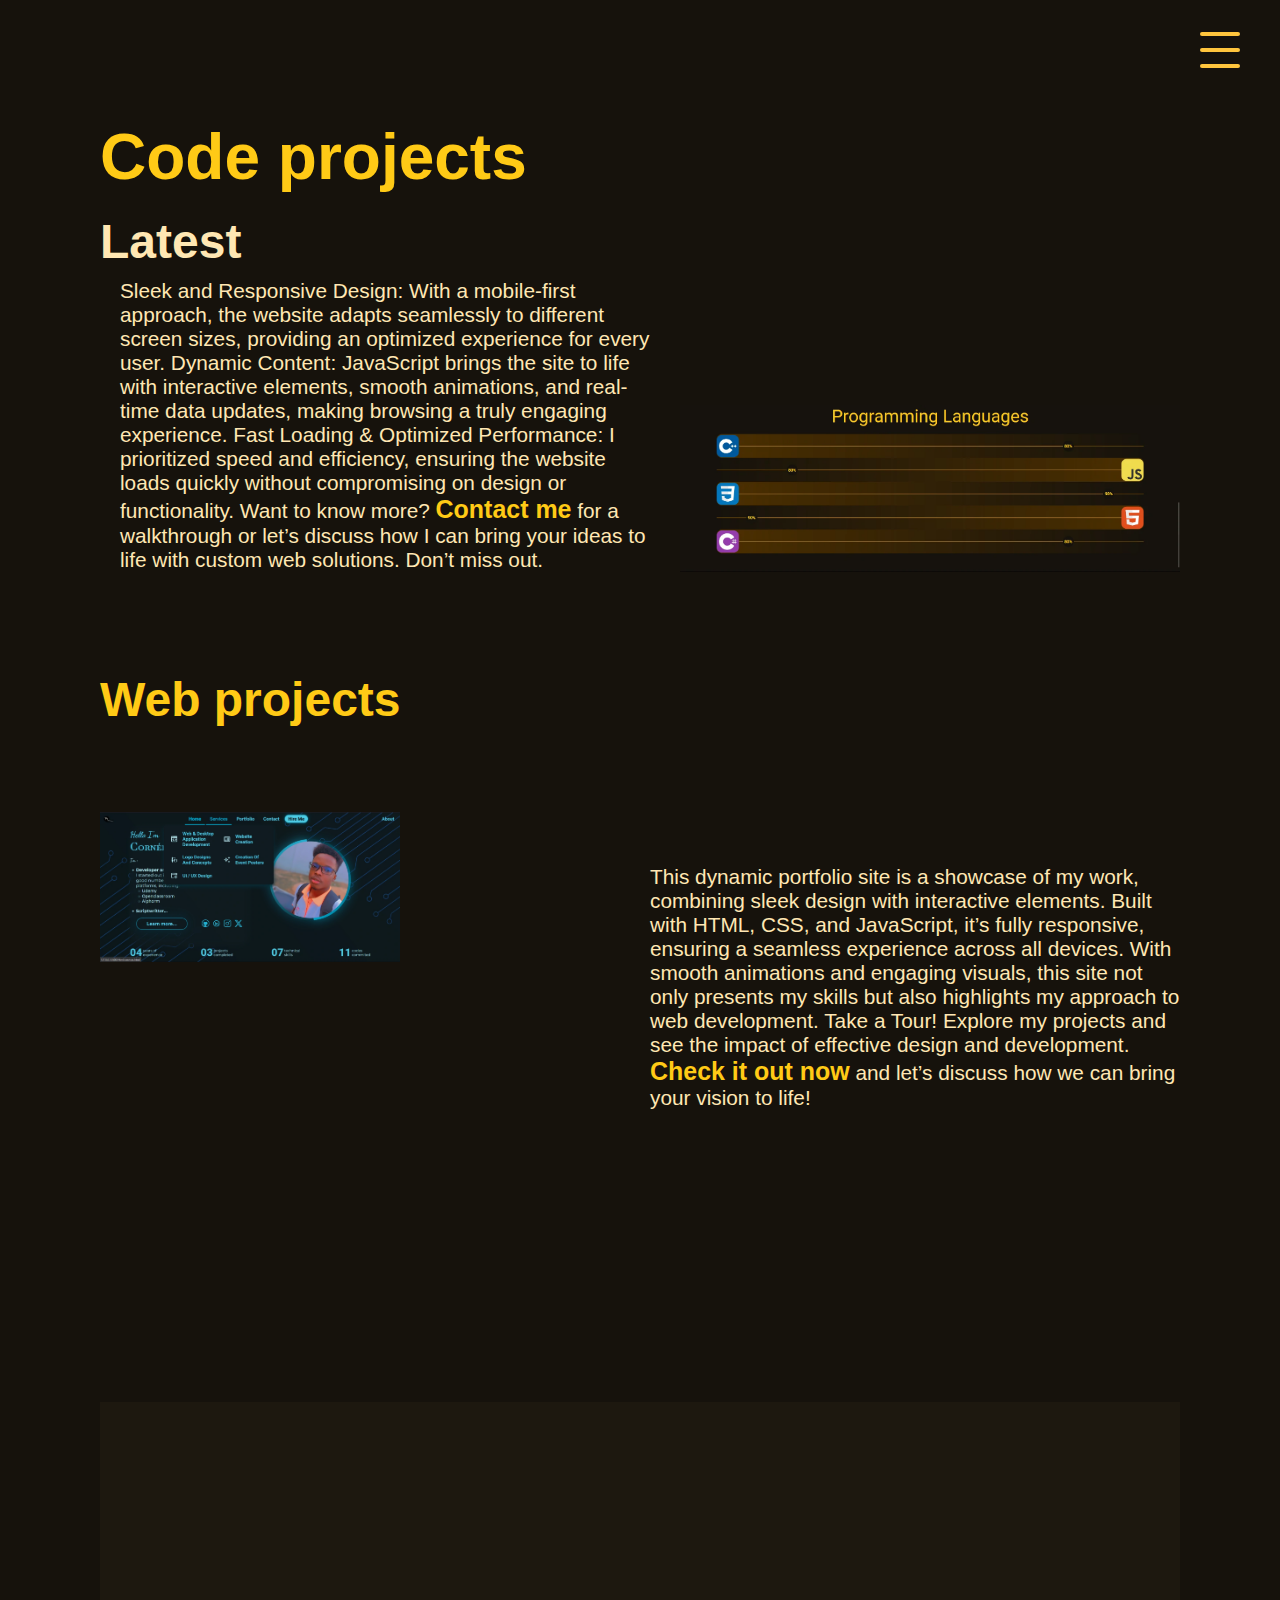
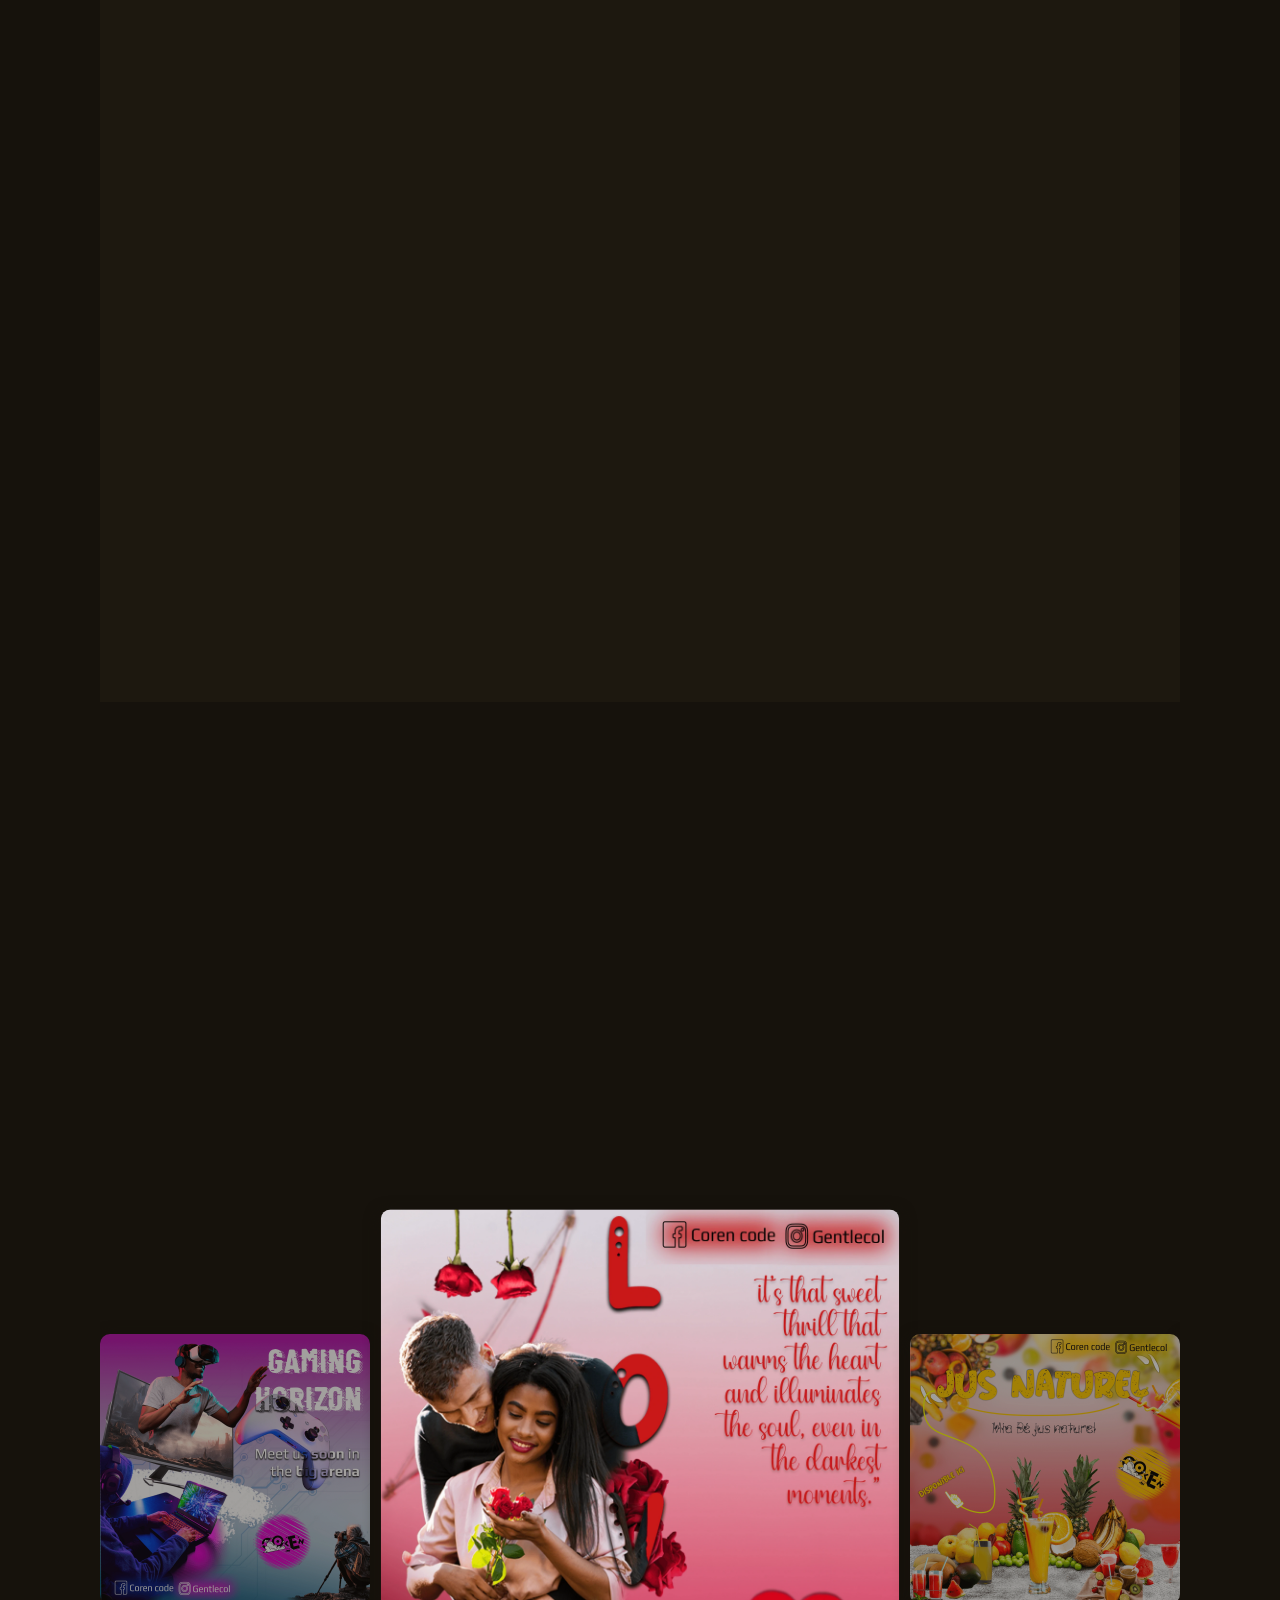
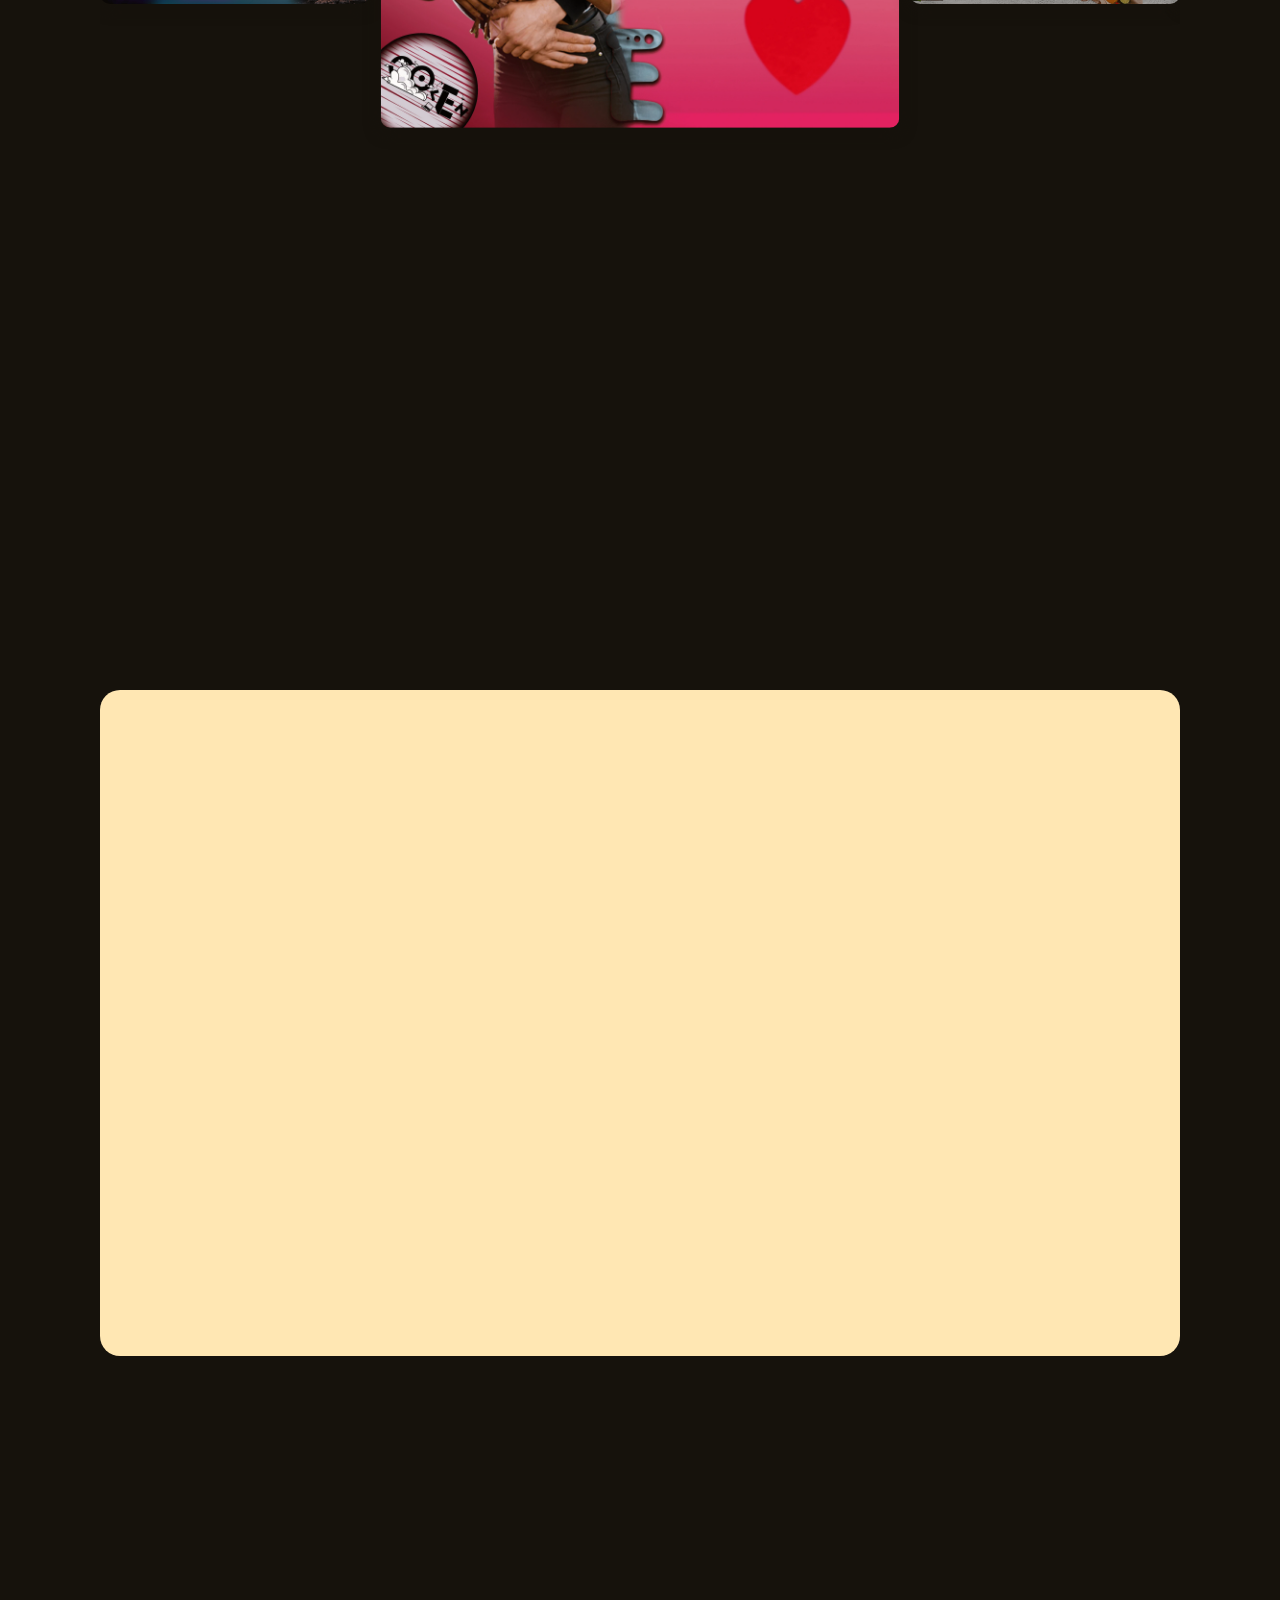
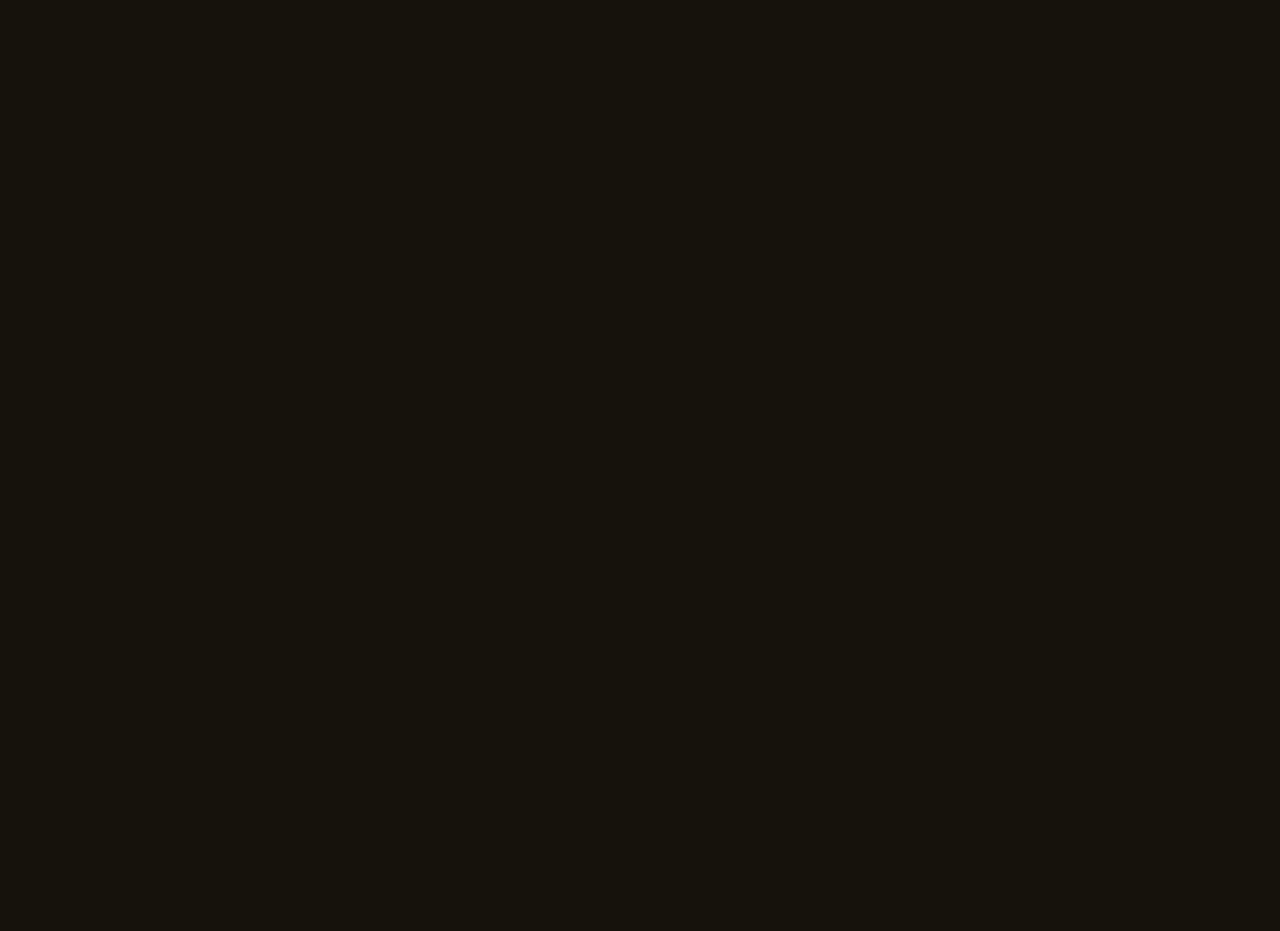
<file: portfolio.html>
<!DOCTYPE html>
<html lang="en">
<head>
    <meta charset="UTF-8">
    <meta name="viewport" content="width=device-width, initial-scale=1.0">
    <meta name="description" content="Découvrez des exemples concrets de mes créations en développement d'applications, design web, et graphisme. Projets réalisés avec expertise et créativité." />
    <title>Portfolio</title>
    <link rel="stylesheet" href="../Css/Portfolio/portfolio.css">
</head>
<body>
    <main>
        <nav>
            <ul>
                <div class="logo">
                    <img loading="lazy" src="./imgs/logo_renart_trans.webp" alt="logo du site">
                </div>
                <li id="li_select">
                    <select id="language-select">
                        <option value="en">English</option>
                        <option value="fr">Français</option>
                      </select>
                </li>
                <li><a class="nav_links" href="./index.html" id="nav_links_1">Home</a></li>
                <li class="dropdown-services">
                    <a class="nav_links" href="./services.html" id="nav_links_2">Services</a>
                    <div class="dropdown-services-content"> 
                        <div>
                            <a href="./services.html#ancreSec2" id="dsc-first" >
                                <svg xmlns="http://www.w3.org/2000/svg" width="96" height="96" viewBox="0 0 24 24"><defs><path id="eosIconsApplicationOutlined0" fill="#FFE7B3" d="m9 18l.7-.7l.7-.7l-1.3-1.3L7.8 14l1.3-1.3l1.3-1.3l-.7-.7L9 10l-2 2l-2 2l2 2zm4.6-1.4l.7.7l.7.7l2-2l2-2l-2-2l-2-2l-.7.7l-.7.7l1.3 1.3l1.3 1.3l-1.3 1.3z"/></defs><path fill="#FFE7B3" d="M1 3v2h22V3a2 2 0 0 0-2-2H3a2 2 0 0 0-2 2m3.007 1.008a1 1 0 1 1 .999-1a1 1 0 0 1-1 1m2.997-.001a1 1 0 1 1 1-1a1 1 0 0 1-1 1M1 6v14a2 2 0 0 0 2 2h18a2 2 0 0 0 2-2V6Zm20 14H3V8h18Z"/><use href="#eosIconsApplicationOutlined0"/><use href="#eosIconsApplicationOutlined0"/></svg>
                                <span id="serv_links_1">Web & Desktop Application Development</span>
                            </a>
                        </div>  
                        <div>
                            <a href="./services.html#ancreSec3" >
                                <svg xmlns="http://www.w3.org/2000/svg" width="96" height="96" viewBox="0 0 24 24"><g fill="#FFE7B3"><path fill-rule="evenodd" d="M14 7a1 1 0 0 0-1 1v8a1 1 0 0 0 1 1h4a1 1 0 0 0 1-1V8a1 1 0 0 0-1-1zm3 2h-2v6h2z" clip-rule="evenodd"/><path d="M6 7a1 1 0 0 0 0 2h4a1 1 0 1 0 0-2zm0 4a1 1 0 1 0 0 2h4a1 1 0 1 0 0-2zm-1 5a1 1 0 0 1 1-1h4a1 1 0 1 1 0 2H6a1 1 0 0 1-1-1"/><path fill-rule="evenodd" d="M4 3a3 3 0 0 0-3 3v12a3 3 0 0 0 3 3h16a3 3 0 0 0 3-3V6a3 3 0 0 0-3-3zm16 2H4a1 1 0 0 0-1 1v12a1 1 0 0 0 1 1h16a1 1 0 0 0 1-1V6a1 1 0 0 0-1-1" clip-rule="evenodd"/></g></svg>
                                <span id="serv_links_2">Website creation</span>
                            </a>
                        </div> 
                        <div>
                            <a href="./services.html#ancreSec4" >
                                <svg xmlns="http://www.w3.org/2000/svg" width="96" height="96" viewBox="0 0 20 20"><path fill="#FFE7B3" d="M4.58 2.125a.5.5 0 0 1 .12.598a.3.3 0 0 0-.013.09c0 .063.016.183.167.333c.073.073.129.125.19.182c.05.046.103.094.17.16c.13.124.267.27.39.453c.255.383.396.862.396 1.559C6 6.97 5.023 8 4 8S2 6.97 2 5.5c0-.326.087-.715.207-1.074s.288-.732.482-1.032c.231-.39.556-.717.808-.937a6 6 0 0 1 .432-.343l.044-.03a.5.5 0 0 1 .608.041M4 9a2.68 2.68 0 0 0 1.68-.595q.071.211.12.425c.2.87.2 1.916.2 2.645v.025c0 2.787-.379 4.368-.796 5.272c-.21.455-.433.745-.626.927a1.5 1.5 0 0 1-.258.198a1 1 0 0 1-.133.067S4.074 18 4 18s-.187-.036-.187-.036a1 1 0 0 1-.133-.067a1.5 1.5 0 0 1-.258-.198c-.193-.183-.416-.472-.626-.927C2.379 15.868 2 14.287 2 11.5v-.025c0-.73 0-1.775.2-2.645q.049-.214.12-.425A2.68 2.68 0 0 0 4 9m5 4c-.715 0-1.396-.15-2.01-.42q.02-.534.02-1.11A4 4 0 0 0 9 12v-2a2 2 0 0 1 2-2h2a4 4 0 0 0-6.082-3.416a3.3 3.3 0 0 0-.338-.96A5 5 0 0 1 14 8h2a2 2 0 0 1 2 2v5a2 2 0 0 1-2 2h-5a2 2 0 0 1-2-2zm4.9-4a5.01 5.01 0 0 1-3.9 3.9V15a1 1 0 0 0 1 1h5a1 1 0 0 0 1-1v-5a1 1 0 0 0-1-1zm-1.026 0H11a1 1 0 0 0-1 1v1.874A4.01 4.01 0 0 0 12.874 9"/></svg>
                                <span id="serv_links_3">Logo designs and concepts</span>
                            </a>
                        </div>
                        <div>
                            <a href="./services.html#ancreSec5" >
                                <svg xmlns="http://www.w3.org/2000/svg" width="96" height="96" viewBox="0 0 24 24"><path fill="#FFE7B3" d="m9 4l2.5 5.5L17 12l-5.5 2.5L9 20l-2.5-5.5L1 12l5.5-2.5zm0 4.83L8 11l-2.17 1L8 13l1 2.17L10 13l2.17-1L10 11zM19 9l-1.26-2.74L15 5l2.74-1.25L19 1l1.25 2.75L23 5l-2.75 1.26zm0 14l-1.26-2.74L15 19l2.74-1.25L19 15l1.25 2.75L23 19l-2.75 1.26z"/></svg>
                                <span id="serv_links_4">Creation of event posters</span>
                            </a>
                        </div>       
                        <div>
                            <a href="./services.html#ancreSec6" id="dsc-last" >
                                <svg xmlns="http://www.w3.org/2000/svg" width="96" height="96" viewBox="0 0 32 32"><path fill="#FFE7B3" d="M30 24v-2h-2.101a5 5 0 0 0-.732-1.753l1.49-1.49l-1.414-1.414l-1.49 1.49A5 5 0 0 0 24 18.101V16h-2v2.101a5 5 0 0 0-1.753.732l-1.49-1.49l-1.414 1.414l1.49 1.49A5 5 0 0 0 18.101 22H16v2h2.101a5 5 0 0 0 .732 1.753l-1.49 1.49l1.414 1.414l1.49-1.49a5 5 0 0 0 1.753.732V30h2v-2.101a5 5 0 0 0 1.753-.732l1.49 1.49l1.414-1.414l-1.49-1.49A5 5 0 0 0 27.899 24Zm-7 2a3 3 0 1 1 3-3a3.003 3.003 0 0 1-3 3"/><path fill="#FFE7B3" d="M28 4H4a2 2 0 0 0-2 2v20a2 2 0 0 0 2 2h10v-2H4V12h24v3h2V6a2 2 0 0 0-2-2m0 6H4V6h24Z"/><circle cx="20" cy="8" r="1" fill="#FFE7B3"/><circle cx="23" cy="8" r="1" fill="#FFE7B3"/><circle cx="26" cy="8" r="1" fill="#FFE7B3"/></svg>
                                <span id="serv_links_5">Ui / UX Design</span>
                            </a>
                        </div>
                    </div>
                </li>
                <li class="dropdown">
                    <a class="actif nav_links" href="#" id="nav_links_3">Portfolio</a>
                    <div class="dropdown-content"> 
                        <div class="dropdown-design" >
                            <a href="./portfolio.html#ancreDes" id="dc-first" >
                                <svg xmlns="http://www.w3.org/2000/svg" width="192" height="192" viewBox="0 0 24 24"><g fill="none" stroke="#FFE7B3" stroke-linecap="round" stroke-linejoin="round" stroke-width="1.5"><path d="m17.674 11.408l-1.905 5.716a.6.6 0 0 1-.398.385L3.693 20.981a.6.6 0 0 1-.74-.765L6.745 8.842a.6.6 0 0 1 .34-.365l5.387-2.218a.6.6 0 0 1 .653.13l4.404 4.405a.6.6 0 0 1 .145.614M3.296 20.602l6.364-6.364"/><path fill="#FFE7B3" d="m18.403 3.182l2.364 2.364a1.846 1.846 0 1 1-2.61 2.61l-2.365-2.364a1.846 1.846 0 0 1 2.61-2.61"/><path d="M11.781 12.116a1.5 1.5 0 1 0-2.121 2.121a1.5 1.5 0 0 0 2.121-2.121"/></g></svg>
                                <span id="port_links_1">Designs</span>
                            </a>
                            <div class="dropdown-design-content"> 
                                <div>
                                    <a href="./portfolio.html#ancreDesLatest" id="ddc-first" >Latest</a>
                                </div>     
                                <div>
                                    <a href="./portfolio.html#ancreDesLogos" id="des_links_2">Logos</a>
                                </div> 
                                <div>
                                    <a href="./portfolio.html#ancreDesPosters" id="des_links_3">Posters</a>
                                </div>
                                <!-- <div>
                                    <a href="#" id="ddc-last" >All designs</a>
                                </div> -->
                            </div>
                        </div>      
                        <div class="dropdown-code" >
                            <a href="./portfolio.html#ancreCd" id="dc-last" >
                                <svg xmlns="http://www.w3.org/2000/svg" width="192" height="192" viewBox="0 0 24 24"><g fill="none" stroke="#FFE7B3" stroke-linecap="round" stroke-linejoin="round" stroke-width="1.5" color="#FFE7B3"><path d="M20 10.128c0-3.832 0-5.747-1.172-6.938S15.771 2 12 2h-2C6.229 2 4.343 2 3.172 3.19S2 6.296 2 10.128s0 5.747 1.172 6.938c.47.477 1.054.763 1.828.934"/><path d="M22 17.5c0-1.875 0-2.812-.477-3.47a2.5 2.5 0 0 0-.553-.553C20.312 13 19.375 13 17.5 13h-5c-1.875 0-2.812 0-3.47.477a2.5 2.5 0 0 0-.553.553C8 14.689 8 15.626 8 17.5s0 2.812.477 3.47a2.5 2.5 0 0 0 .554.553C9.688 22 10.625 22 12.5 22h5c1.875 0 2.812 0 3.47-.477a2.5 2.5 0 0 0 .553-.553C22 20.312 22 19.375 22 17.5"/><path d="m16.5 16l.92.793c.387.333.58.5.58.707s-.193.374-.58.707L16.5 19m-3-3l-.92.793c-.387.333-.58.5-.58.707s.193.374.58.707l.92.793M2.5 6h17"/></g></svg>
                                <span id="port_links_2">Codes projects</span>
                            </a>
                            <div class="dropdown-code-content"> 
                                <div>
                                    <a href="./portfolio.html#ancreCdLatest" id="dcc-first" >Latest</a>
                                </div>     
                                <div>
                                    <a href="./portfolio.html#ancreCdWebP" id="code_links_2">Web project</a>
                                </div> 
                                <div>
                                    <a href="./portfolio.html#ancreCdDesktop" id="code_links_3">Desktop</a>
                                </div>
                                <!-- <div>
                                    <a href="#" id="dcc-last" >All code projects</a>
                                </div> -->
                            </div>
                        </div>
                    </div>
                </li>
                <li><a class="nav_links" href="./contact.html" id="nav_links_4">Contact</a></li>
                <li><a id="hire" href="mailto:workandworkspace@gmail.com?subject=Your%20Subject&body=Your%20message%20here">Hire me</a></li>
                <li id="end-ul"><a class="nav_links" href="./about.html" id="nav_links_6">About</a></li>
            </ul>
            
        </nav>
        <div class="stack">
            <div id="stack_t"></div>
            <div id="stack_m"></div>
            <div id="stack_b"></div>
        </div>
        <section class="section1">
            <h2 class="lite-left-hidden-element" id="ancreCd">Code projects</h2>
            <h3 class="lite-left-hidden-element" id="ancreCdLatest">Latest</h3>
            <div class="center-sec1">
                <img class="lite-right-hidden-element" src="./imgs/CodeProjectSkillslang.webp" alt="image de competences code">
                <p class="lite-left-hidden-element" id="sec1_p">Sleek and Responsive Design: With a mobile-first approach, the website adapts seamlessly to different screen sizes, providing an optimized experience for every user.
                    Dynamic Content: JavaScript brings the site to life with interactive elements, smooth animations, and real-time data updates, making browsing a truly engaging experience.
                    Fast Loading & Optimized Performance: I prioritized speed and efficiency, ensuring the website loads quickly without compromising on design or functionality.
                    
                    Want to know more? <a href="./contact.html">Contact me</a> for a walkthrough or let’s discuss how I can bring your ideas to life with custom web solutions. Don’t miss out.
                </p>

            </div>
            
        </section>
        <section class="section2">
            <h3 class="lite-left-hidden-element" id="ancreCdWebP">Web projects</h3>
            <div class="content">
                <div class="left">
                    <img class="lite-left-hidden-element" src="./imgs/webProjectHome.webp" alt="screenshot d'un website">
                    <img class="lite-left-hidden-element" src="./imgs/webProjectServices.webp" alt="screenshot d'un website">
                </div>
                <div class="right">
                    <p class="descriptions lite-right-hidden-element" id="sec2_p">
                        This dynamic portfolio site is a showcase of my work, combining sleek design with interactive elements. Built with HTML, CSS, and JavaScript, it’s fully responsive, ensuring a seamless experience across all devices. With smooth animations and engaging visuals, this site not only presents my skills but also highlights my approach to web development.

                        Take a Tour!
                        Explore my projects and see the impact of effective design and development. <a href="./index.html">Check it out now</a> and let’s discuss how we can bring your vision to life!
                    </p>
                </div>
            </div>
        </section>
        <section class="section3">
            <h3 class="lite-left-hidden-element" id="ancreCdDesktop">Desktop</h3>
            <div class="center">
                <p class="lite-bottom-hidden-element" id="sec3_p">Coming Soon</p>
            </div>
        </section>
        <section class="section4">
            <h2 class="lite-right-hidden-element" id="ancreDes">Designs</h2>
            <h3 class="lite-right-hidden-element" id="ancreDesLatest">Latest</h3>
            <div class="carousel">               
                <div class="carousel-track">
                  <div class="carousel-slide small">
                    <img src="./imgs/gaming.webp" alt="gaming poster">
                  </div>
                  <div class="carousel-slide large">
                    <img src="./imgs/romance ai ps.webp" alt="romance poster">
                  </div>
                  <div class="carousel-slide small">
                    <img src="./imgs/juice.webp" alt="juice poster">
                  </div>
                  <div class="carousel-slide">
                    <img src="./imgs/gemini.webp" alt="gemini poster">
                  </div>
                </div>
            </div>  
        </section>
        <section class="section5">
            <h3 class="lite-right-hidden-element" id="ancreDesLogos">Logos</h3>
            <p class="lite-bottom-hidden-element" id="sec5_p"><span>Distinctive Logo Designs for Impactful Branding

                Step into a collection of unique and compelling logo designs that tell each brand’s story with style and precision. My approach to logo creation goes beyond aesthetics. I craft visual identities that resonate, capturing the essence of each brand. From minimalist elegance to bold statements, every logo is designed to leave a lasting impression.
                
                Discover the Difference!
                Browse through my portfolio to see how these logos bring brands to life. Imagine what we can create together. Ready to make your brand unforgettable? <a href="./contact.html">Let’s get started!</a></span></p>
            <div class="centre">
                <div class="img-cont lite-left-hidden-element"><img src="../imgs/logoYS.svg" alt="logo de marque"></div>
                <div class="img-cont lite-bottom-hidden-element"><img src="../imgs/logoFF.svg" alt="logo de marque"></div>
                <div class="img-cont lite-left-hidden-element"><img src="../imgs/logoZina.svg" alt="logo de marque"></div>
                <div class="img-cont lite-left-hidden-element"><img src="../imgs/logoBaker.svg" alt="logo de marque"></div>
                <div class="img-cont lite-bottom-hidden-element"><img src="../imgs/logoPemela.svg" alt="logo de marque"></div>
                <div class="img-cont lite-right-hidden-element"><img src="../imgs/logoNexit.svg" alt="logo de marque"></div>
            </div>
        </section>
        <section class="section6">
            <h3 class="lite-right-hidden-element" id="ancreDesPosters">Posters</h3>
            <p class="lite-left-hidden-element" id="sec6_p">Eye-Catching Poster Designs for Memorable Events

                Explore a collection of vibrant and dynamic poster designs crafted to capture attention and convey powerful messages. Each poster is designed with a deep understanding of the event’s theme and audience, ensuring a visual impact that resonates. From bold typography to striking visuals, my posters are built to stand out and make any event unforgettable.
                
                Take a Closer Look!
                Imagine the possibilities for your next project. Ready to make your event unforgettable? <a href="./contact.html">Let’s create together!</a></p>
            <div class="middle">
                <div class="img-cont lite-bottom-hidden-element"><img src="./imgs/postDelices.webp" alt="cake poster"></div>
                <div class="img-cont lite-right-hidden-element"><img src="./imgs/postEduc.webp" alt="education poster"></div>
                <div class="img-cont lite-right-hidden-element"><img src="./imgs/gemini.webp" alt="gemini poster"></div>
            </div>
        </section>

    </main>




    <script src="../Js/portfolio.js"></script>
    <script src="./Js/portfolio-lang.js"></script>
</body>
</html>
</file>
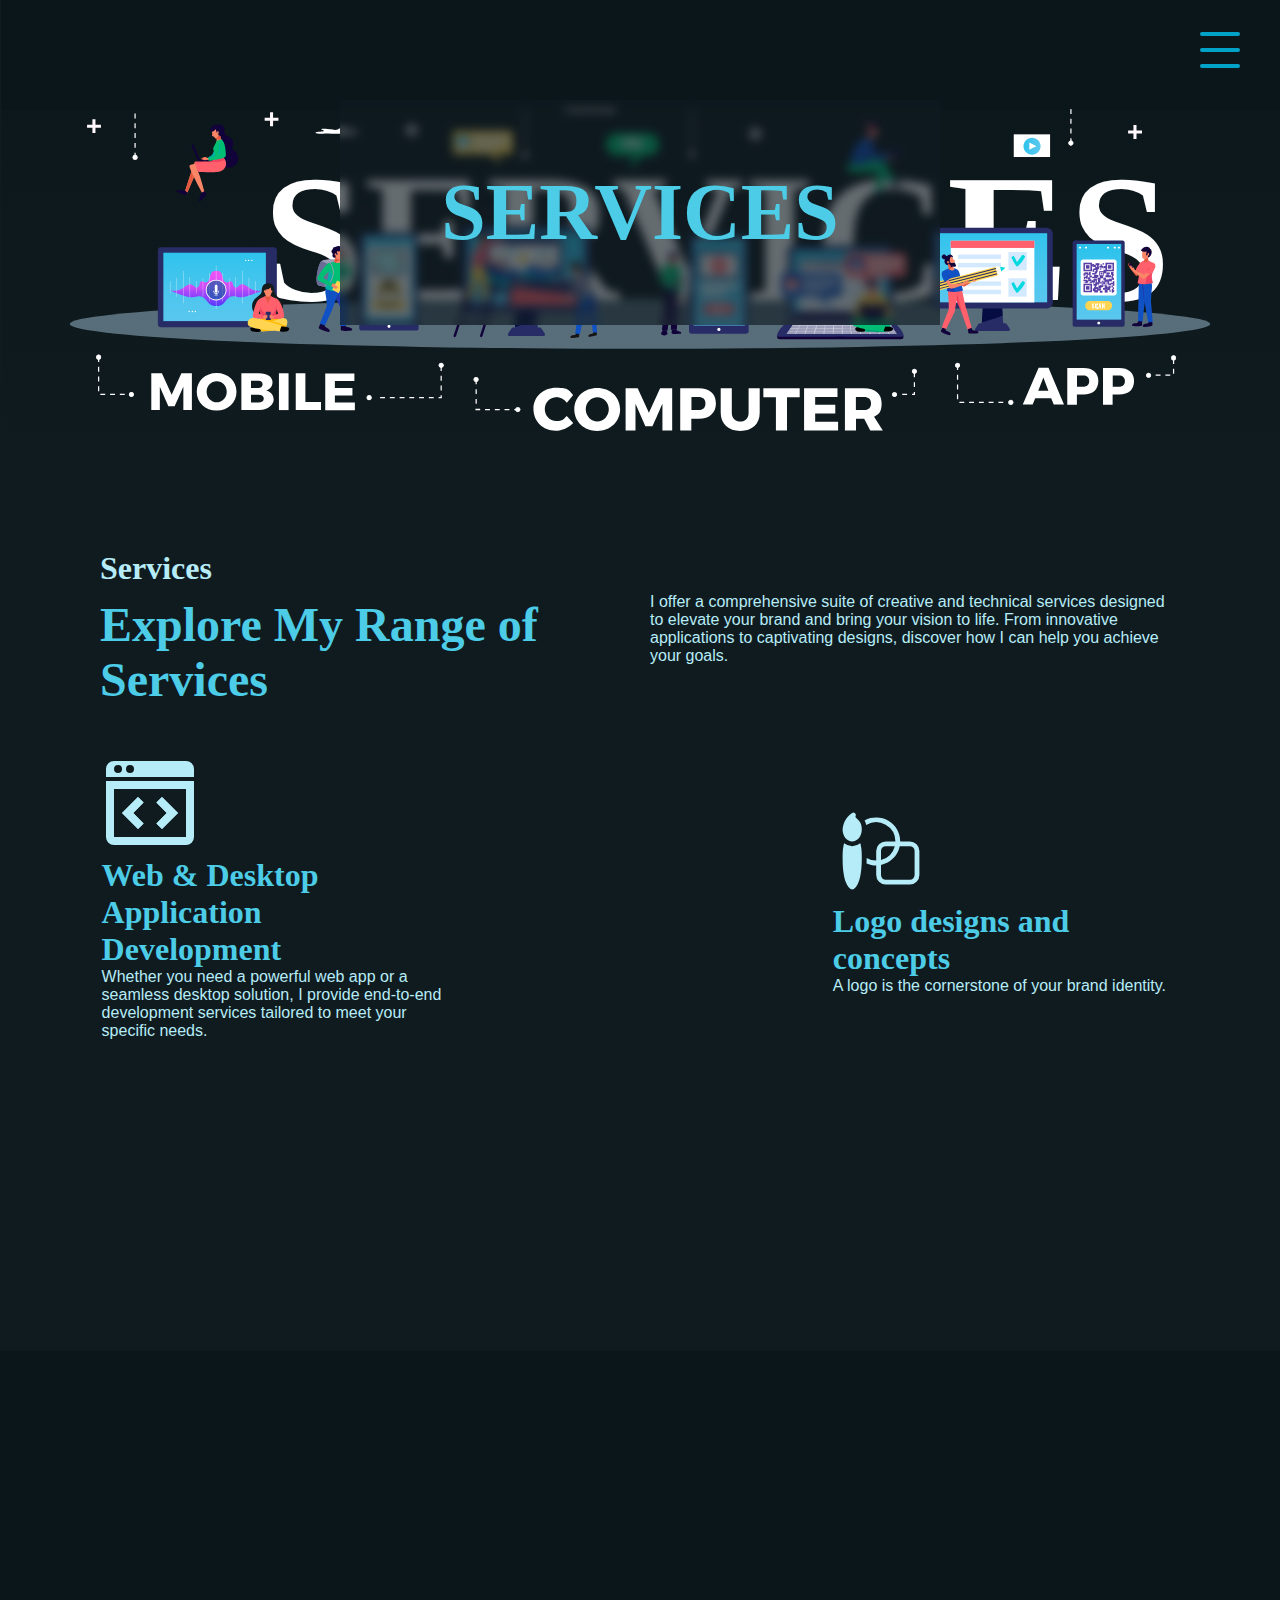
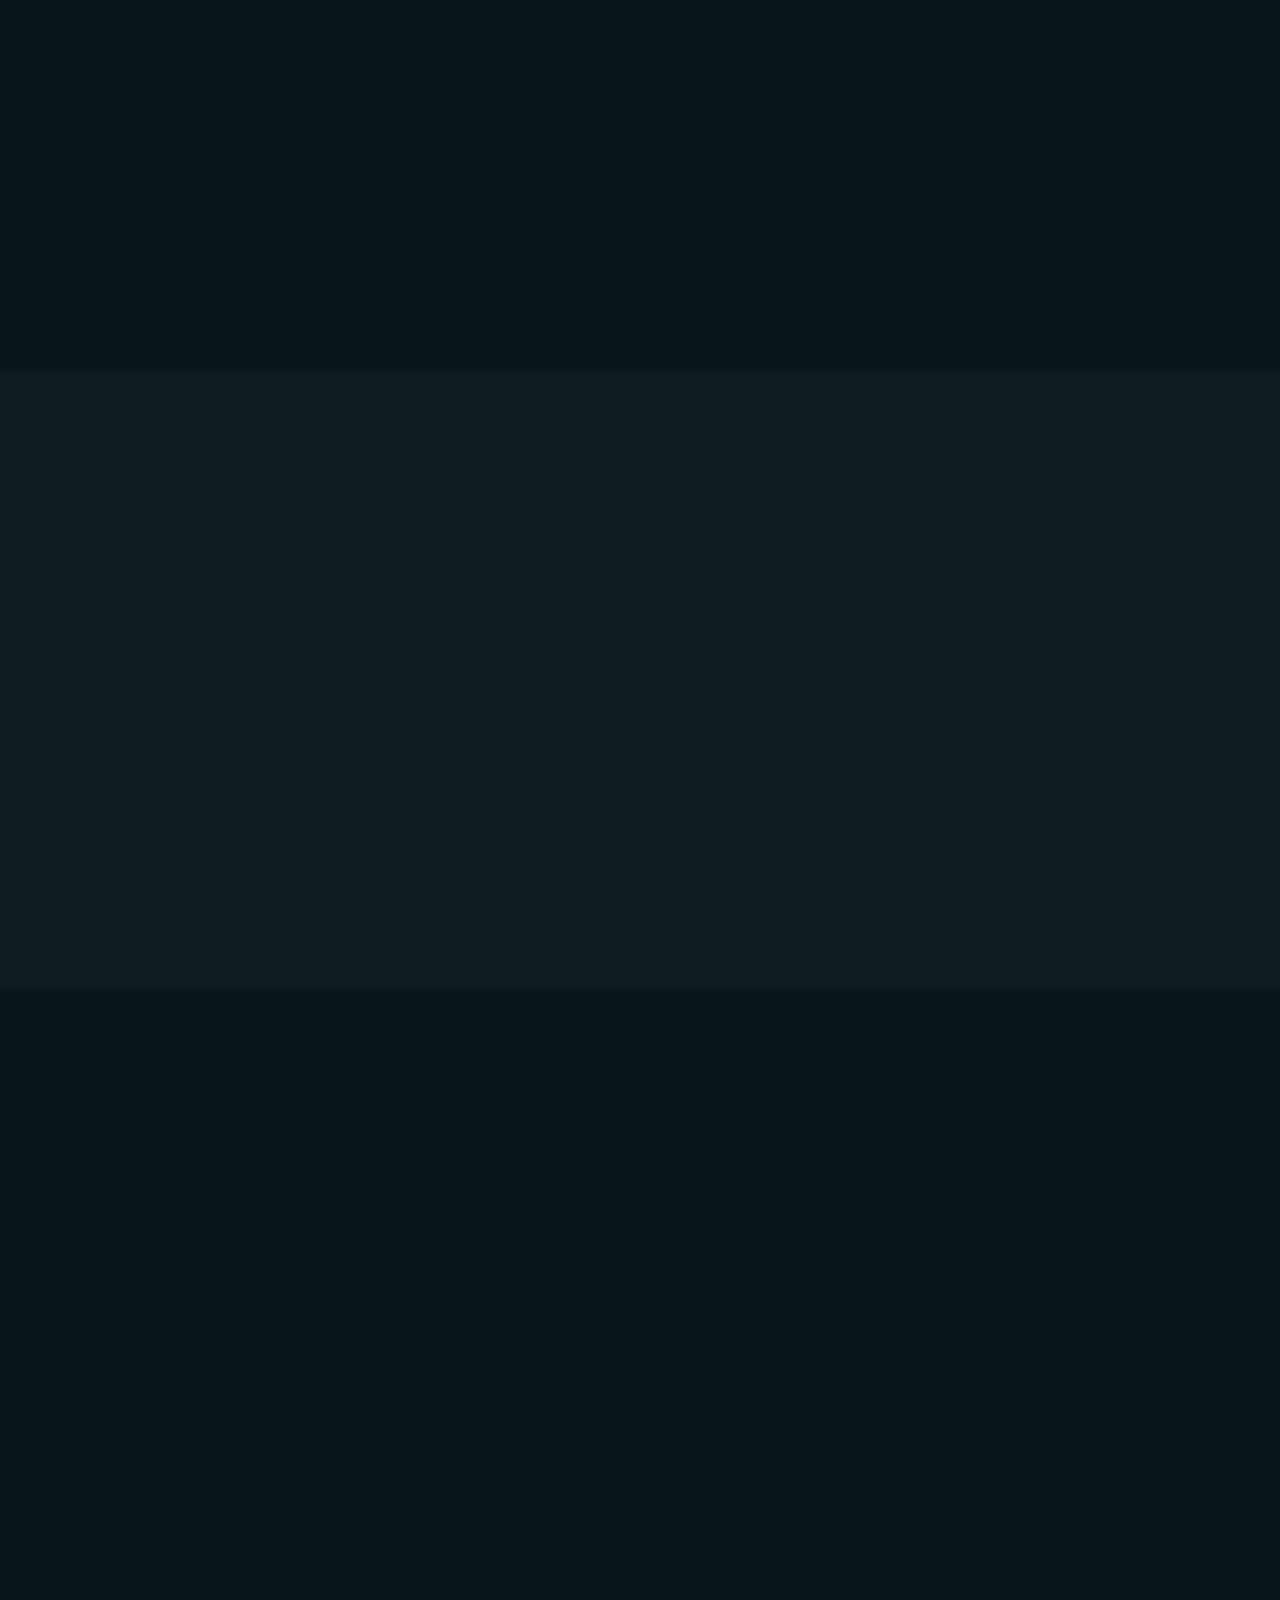
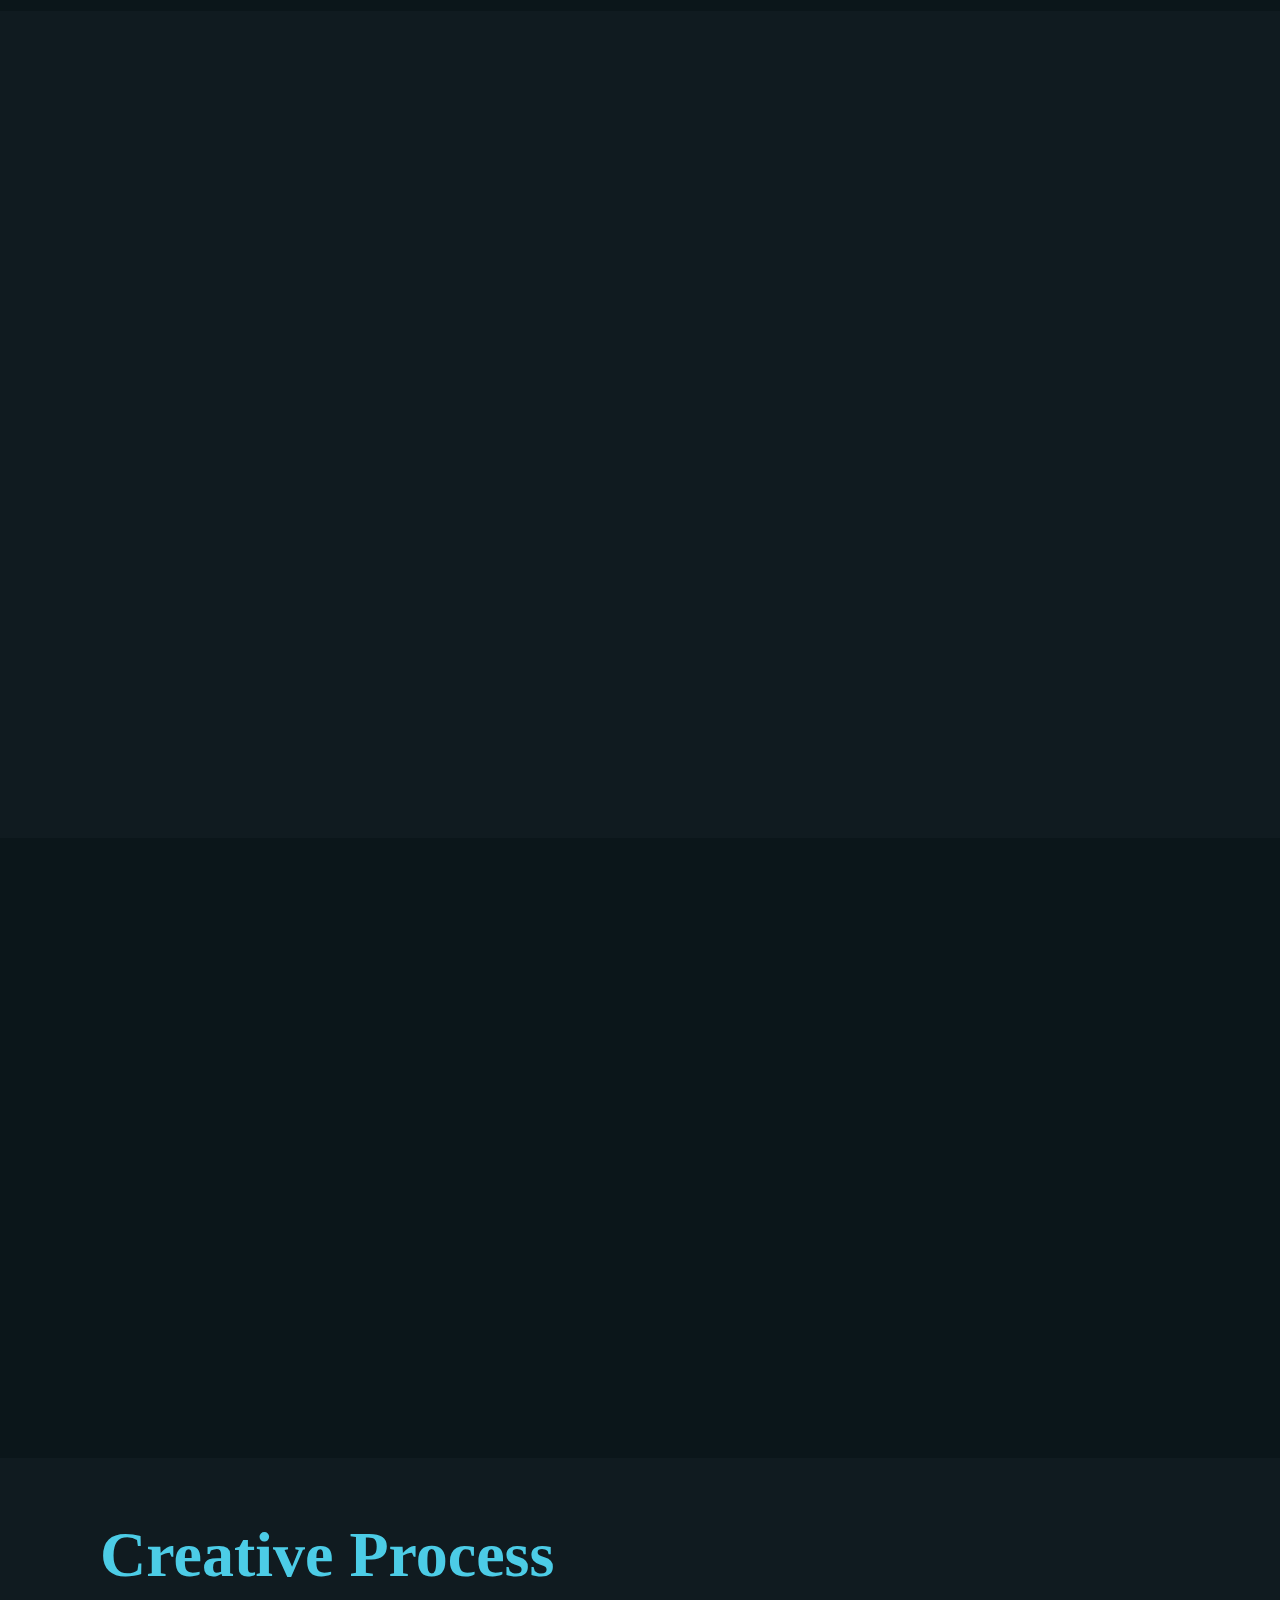
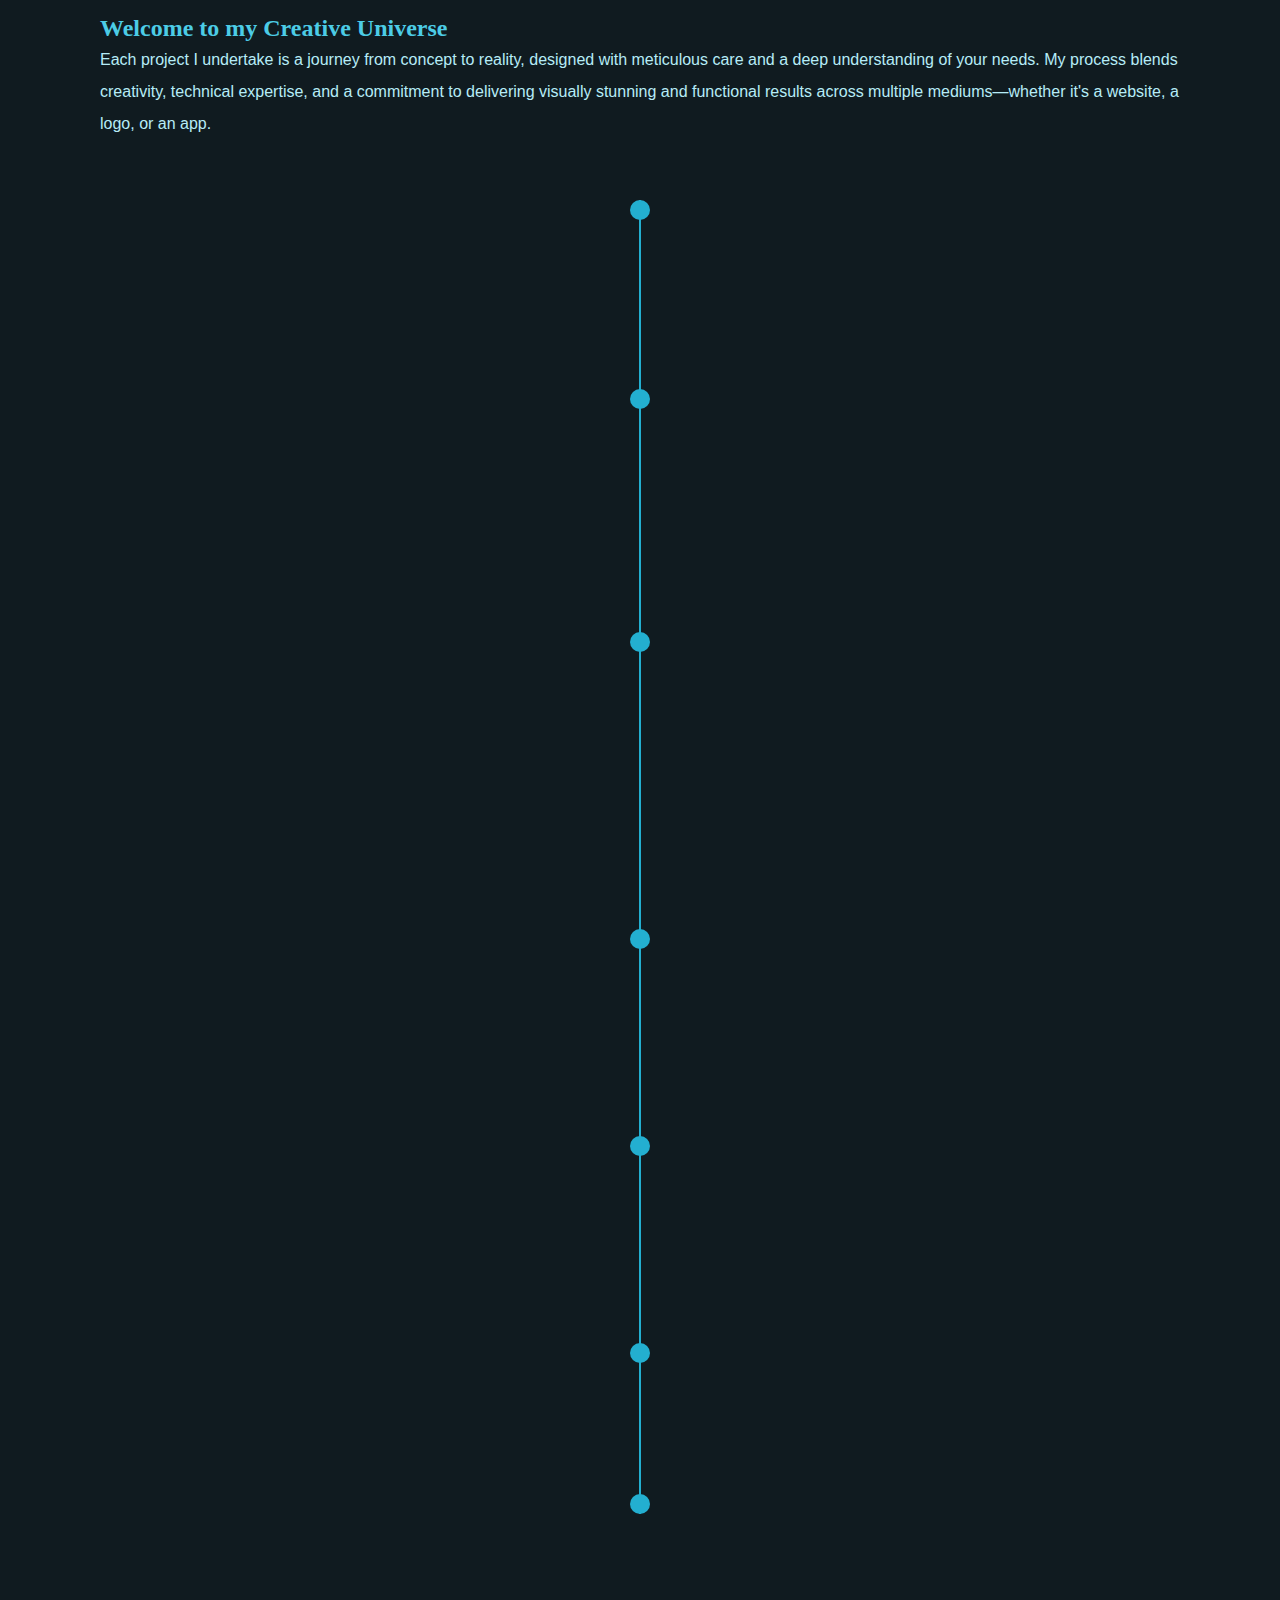
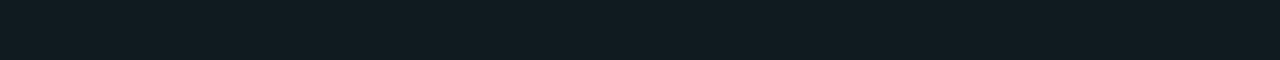
<file: services.html>
<!DOCTYPE html>
<html lang="en">
<head>
    <meta charset="UTF-8">
    <meta name="viewport" content="width=device-width, initial-scale=1.0">
    <meta name="description" content="Découvrez des services sur mesure en création de posters et logos, design graphique, ainsi qu'en développement de sites web et d'applications. Solutions créatives et innovantes pour renforcer votre identité visuelle et transformer vos idées en réalité numérique." />

    <title>Services</title>
    <link rel="stylesheet" href="../Css/Services/services.css">
</head>
<body>
    <header>
        <nav>
            <ul>
                <div class="logo">
                    <img loading="lazy" src="./imgs/logo_renart_trans.webp" alt="logo du site">
                </div>
                <li id="li_select">
                    <select id="language-select">
                        <option value="en">English</option>
                        <option value="fr">Français</option>
                      </select>
                </li>
                <li><a class="nav_links" href="./index.html" id="nav_links_1">Home</a></li>
                <li class="dropdown-services">
                    <a class="actif nav_links" href="#" id="nav_links_2">Services</a>
                    <div class="dropdown-services-content"> 
                        <div>
                            <a href="./services.html#ancreSec2" id="dsc-first" >
                                <svg xmlns="http://www.w3.org/2000/svg" width="96" height="96" viewBox="0 0 24 24"><defs><path id="eosIconsApplicationOutlined0" fill="#B6ECF7" d="m9 18l.7-.7l.7-.7l-1.3-1.3L7.8 14l1.3-1.3l1.3-1.3l-.7-.7L9 10l-2 2l-2 2l2 2zm4.6-1.4l.7.7l.7.7l2-2l2-2l-2-2l-2-2l-.7.7l-.7.7l1.3 1.3l1.3 1.3l-1.3 1.3z"/></defs><path fill="#B6ECF7" d="M1 3v2h22V3a2 2 0 0 0-2-2H3a2 2 0 0 0-2 2m3.007 1.008a1 1 0 1 1 .999-1a1 1 0 0 1-1 1m2.997-.001a1 1 0 1 1 1-1a1 1 0 0 1-1 1M1 6v14a2 2 0 0 0 2 2h18a2 2 0 0 0 2-2V6Zm20 14H3V8h18Z"/><use href="#eosIconsApplicationOutlined0"/><use href="#eosIconsApplicationOutlined0"/></svg>
                                <span id="serv_links_1">Web & Desktop Application Development</span>
                            </a>
                        </div>  
                        <div>
                            <a href="./services.html#ancreSec3" >
                                <svg xmlns="http://www.w3.org/2000/svg" width="96" height="96" viewBox="0 0 24 24"><g fill="#B6ECF7"><path fill-rule="evenodd" d="M14 7a1 1 0 0 0-1 1v8a1 1 0 0 0 1 1h4a1 1 0 0 0 1-1V8a1 1 0 0 0-1-1zm3 2h-2v6h2z" clip-rule="evenodd"/><path d="M6 7a1 1 0 0 0 0 2h4a1 1 0 1 0 0-2zm0 4a1 1 0 1 0 0 2h4a1 1 0 1 0 0-2zm-1 5a1 1 0 0 1 1-1h4a1 1 0 1 1 0 2H6a1 1 0 0 1-1-1"/><path fill-rule="evenodd" d="M4 3a3 3 0 0 0-3 3v12a3 3 0 0 0 3 3h16a3 3 0 0 0 3-3V6a3 3 0 0 0-3-3zm16 2H4a1 1 0 0 0-1 1v12a1 1 0 0 0 1 1h16a1 1 0 0 0 1-1V6a1 1 0 0 0-1-1" clip-rule="evenodd"/></g></svg>
                                <span id="serv_links_2">Website creation</span>
                            </a>
                        </div> 
                        <div>
                            <a href="./services.html#ancreSec4" >
                                <svg xmlns="http://www.w3.org/2000/svg" width="96" height="96" viewBox="0 0 20 20"><path fill="#B6ECF7" d="M4.58 2.125a.5.5 0 0 1 .12.598a.3.3 0 0 0-.013.09c0 .063.016.183.167.333c.073.073.129.125.19.182c.05.046.103.094.17.16c.13.124.267.27.39.453c.255.383.396.862.396 1.559C6 6.97 5.023 8 4 8S2 6.97 2 5.5c0-.326.087-.715.207-1.074s.288-.732.482-1.032c.231-.39.556-.717.808-.937a6 6 0 0 1 .432-.343l.044-.03a.5.5 0 0 1 .608.041M4 9a2.68 2.68 0 0 0 1.68-.595q.071.211.12.425c.2.87.2 1.916.2 2.645v.025c0 2.787-.379 4.368-.796 5.272c-.21.455-.433.745-.626.927a1.5 1.5 0 0 1-.258.198a1 1 0 0 1-.133.067S4.074 18 4 18s-.187-.036-.187-.036a1 1 0 0 1-.133-.067a1.5 1.5 0 0 1-.258-.198c-.193-.183-.416-.472-.626-.927C2.379 15.868 2 14.287 2 11.5v-.025c0-.73 0-1.775.2-2.645q.049-.214.12-.425A2.68 2.68 0 0 0 4 9m5 4c-.715 0-1.396-.15-2.01-.42q.02-.534.02-1.11A4 4 0 0 0 9 12v-2a2 2 0 0 1 2-2h2a4 4 0 0 0-6.082-3.416a3.3 3.3 0 0 0-.338-.96A5 5 0 0 1 14 8h2a2 2 0 0 1 2 2v5a2 2 0 0 1-2 2h-5a2 2 0 0 1-2-2zm4.9-4a5.01 5.01 0 0 1-3.9 3.9V15a1 1 0 0 0 1 1h5a1 1 0 0 0 1-1v-5a1 1 0 0 0-1-1zm-1.026 0H11a1 1 0 0 0-1 1v1.874A4.01 4.01 0 0 0 12.874 9"/></svg>
                                <span id="serv_links_3">Logo designs and concepts</span>
                            </a>
                        </div>
                        <div>
                            <a href="./services.html#ancreSec5" >
                                <svg xmlns="http://www.w3.org/2000/svg" width="96" height="96" viewBox="0 0 24 24"><path fill="#B6ECF7" d="m9 4l2.5 5.5L17 12l-5.5 2.5L9 20l-2.5-5.5L1 12l5.5-2.5zm0 4.83L8 11l-2.17 1L8 13l1 2.17L10 13l2.17-1L10 11zM19 9l-1.26-2.74L15 5l2.74-1.25L19 1l1.25 2.75L23 5l-2.75 1.26zm0 14l-1.26-2.74L15 19l2.74-1.25L19 15l1.25 2.75L23 19l-2.75 1.26z"/></svg>
                                <span id="serv_links_4">Creation of event posters</span>
                            </a>
                        </div>       
                        <div>
                            <a href="./services.html#ancreSec6" id="dsc-last" >
                                <svg xmlns="http://www.w3.org/2000/svg" width="96" height="96" viewBox="0 0 32 32"><path fill="#B6ECF7" d="M30 24v-2h-2.101a5 5 0 0 0-.732-1.753l1.49-1.49l-1.414-1.414l-1.49 1.49A5 5 0 0 0 24 18.101V16h-2v2.101a5 5 0 0 0-1.753.732l-1.49-1.49l-1.414 1.414l1.49 1.49A5 5 0 0 0 18.101 22H16v2h2.101a5 5 0 0 0 .732 1.753l-1.49 1.49l1.414 1.414l1.49-1.49a5 5 0 0 0 1.753.732V30h2v-2.101a5 5 0 0 0 1.753-.732l1.49 1.49l1.414-1.414l-1.49-1.49A5 5 0 0 0 27.899 24Zm-7 2a3 3 0 1 1 3-3a3.003 3.003 0 0 1-3 3"/><path fill="#B6ECF7" d="M28 4H4a2 2 0 0 0-2 2v20a2 2 0 0 0 2 2h10v-2H4V12h24v3h2V6a2 2 0 0 0-2-2m0 6H4V6h24Z"/><circle cx="20" cy="8" r="1" fill="#B6ECF7"/><circle cx="23" cy="8" r="1" fill="#B6ECF7"/><circle cx="26" cy="8" r="1" fill="#B6ECF7"/></svg>
                                <span id="serv_links_5">Ui / UX Design</span>
                            </a>
                        </div>
                    </div>
                </li>
                <li class="dropdown">
                    <a class="nav_links" href="./portfolio.html" id="nav_links_3">Portfolio</a>
                    <div class="dropdown-content"> 
                        <div class="dropdown-design" >
                            <a href="./portfolio.html#ancreDes" id="dc-first" >
                                <svg xmlns="http://www.w3.org/2000/svg" width="192" height="192" viewBox="0 0 24 24"><g fill="none" stroke="#B6ECF7" stroke-linecap="round" stroke-linejoin="round" stroke-width="1.5"><path d="m17.674 11.408l-1.905 5.716a.6.6 0 0 1-.398.385L3.693 20.981a.6.6 0 0 1-.74-.765L6.745 8.842a.6.6 0 0 1 .34-.365l5.387-2.218a.6.6 0 0 1 .653.13l4.404 4.405a.6.6 0 0 1 .145.614M3.296 20.602l6.364-6.364"/><path fill="#B6ECF7" d="m18.403 3.182l2.364 2.364a1.846 1.846 0 1 1-2.61 2.61l-2.365-2.364a1.846 1.846 0 0 1 2.61-2.61"/><path d="M11.781 12.116a1.5 1.5 0 1 0-2.121 2.121a1.5 1.5 0 0 0 2.121-2.121"/></g></svg>
                                <span id="port_links_1">Designs</span>
                            </a>
                            <div class="dropdown-design-content"> 
                                <div>
                                    <a href="./portfolio.html#ancreDesLatest" id="ddc-first" >Latest</a>
                                </div>     
                                <div>
                                    <a href="./portfolio.html#ancreDesLogos" id="des_links_2">Logos</a>
                                </div> 
                                <div>
                                    <a href="./portfolio.html#ancreDesPosters" id="des_links_3">Posters</a>
                                </div>
                                <!-- <div>
                                    <a href="#" id="ddc-last" >All designs</a>
                                </div> -->
                            </div>
                        </div>      
                        <div class="dropdown-code" >
                            <a href="./portfolio.html#ancreCd" id="dc-last" >
                                <svg xmlns="http://www.w3.org/2000/svg" width="192" height="192" viewBox="0 0 24 24"><g fill="none" stroke="#B6ECF7" stroke-linecap="round" stroke-linejoin="round" stroke-width="1.5" color="#B6ECF7"><path d="M20 10.128c0-3.832 0-5.747-1.172-6.938S15.771 2 12 2h-2C6.229 2 4.343 2 3.172 3.19S2 6.296 2 10.128s0 5.747 1.172 6.938c.47.477 1.054.763 1.828.934"/><path d="M22 17.5c0-1.875 0-2.812-.477-3.47a2.5 2.5 0 0 0-.553-.553C20.312 13 19.375 13 17.5 13h-5c-1.875 0-2.812 0-3.47.477a2.5 2.5 0 0 0-.553.553C8 14.689 8 15.626 8 17.5s0 2.812.477 3.47a2.5 2.5 0 0 0 .554.553C9.688 22 10.625 22 12.5 22h5c1.875 0 2.812 0 3.47-.477a2.5 2.5 0 0 0 .553-.553C22 20.312 22 19.375 22 17.5"/><path d="m16.5 16l.92.793c.387.333.58.5.58.707s-.193.374-.58.707L16.5 19m-3-3l-.92.793c-.387.333-.58.5-.58.707s.193.374.58.707l.92.793M2.5 6h17"/></g></svg>
                                <span id="port_links_2">Codes projects</span>
                            </a>
                            <div class="dropdown-code-content"> 
                                <div>
                                    <a href="./portfolio.html#ancreCdLatest" id="dcc-first" >Latest</a>
                                </div>     
                                <div>
                                    <a href="./portfolio.html#ancreCdWebP" id="code_links_2">Web project</a>
                                </div> 
                                <div>
                                    <a href="./portfolio.html#ancreCdDesktop" id="code_links_3">Desktop</a>
                                </div>
                                <!-- <div>
                                    <a href="#" id="dcc-last" >All code projects</a>
                                </div> -->
                            </div>
                        </div>
                    </div>
                </li>
                <li><a class="nav_links" href="./contact.html" id="nav_links_4">Contact</a></li>
                <li><a id="hire" href="mailto:workandworkspace@gmail.com?subject=Your%20Subject&body=Your%20message%20here">Hire me</a></li>
                <li id="end-ul"><a class="nav_links" href="./about.html" id="nav_links_6">About</a></li>
            </ul>
            
        </nav>
        <div class="stack">
            <div id="stack_t"></div>
            <div id="stack_m"></div>
            <div id="stack_b"></div>
        </div>
        <div class="titre lite-top-hidden-element">
            <h1>Services</h1>
        </div>
    </header>
    <main>
        <section class="sec1">
            <div class="centre">
                <div class="top">
                    <div class="t-left">
                        <h3 class="lite-left-hidden-element" id="ancreSec1">Services</h3>
                        <h2 class="lite-left-hidden-element" id="sec1_top_h2">Explore My Range of Services</h2>
                    </div>
                    <div class="t-right">
                        <p class="lite-right-hidden-element" id="sec1_top_p">
                            I offer a comprehensive suite of creative and technical services designed to elevate your brand and bring your vision to life. From innovative applications to captivating designs, discover how I can help you achieve your goals.
                        </p>
                    </div>
                </div>
                <div class="bottom">
                    <div class="serv lite-left-hidden-element">
                        <svg xmlns="http://www.w3.org/2000/svg" width="96" height="96" viewBox="0 0 24 24"><defs><path id="eosIconsApplicationOutlined0" fill="#B6ECF7" d="m9 18l.7-.7l.7-.7l-1.3-1.3L7.8 14l1.3-1.3l1.3-1.3l-.7-.7L9 10l-2 2l-2 2l2 2zm4.6-1.4l.7.7l.7.7l2-2l2-2l-2-2l-2-2l-.7.7l-.7.7l1.3 1.3l1.3 1.3l-1.3 1.3z"/></defs><path fill="#B6ECF7" d="M1 3v2h22V3a2 2 0 0 0-2-2H3a2 2 0 0 0-2 2m3.007 1.008a1 1 0 1 1 .999-1a1 1 0 0 1-1 1m2.997-.001a1 1 0 1 1 1-1a1 1 0 0 1-1 1M1 6v14a2 2 0 0 0 2 2h18a2 2 0 0 0 2-2V6Zm20 14H3V8h18Z"/><use href="#eosIconsApplicationOutlined0"/><use href="#eosIconsApplicationOutlined0"/></svg>
                        <h3 id="sec1_bottom_h3_1">Web & Desktop Application Development</h3>
                        <p id="sec1_bottom_p_1">Whether you need a powerful web app or a seamless desktop solution, I provide end-to-end development services tailored to meet your specific needs.</p>
                    </div>
                    <div class="serv lite-bottom-hidden-element">
                        <svg xmlns="http://www.w3.org/2000/svg" width="96" height="96" viewBox="0 0 24 24"><g fill="#B6ECF7"><path fill-rule="evenodd" d="M14 7a1 1 0 0 0-1 1v8a1 1 0 0 0 1 1h4a1 1 0 0 0 1-1V8a1 1 0 0 0-1-1zm3 2h-2v6h2z" clip-rule="evenodd"/><path d="M6 7a1 1 0 0 0 0 2h4a1 1 0 1 0 0-2zm0 4a1 1 0 1 0 0 2h4a1 1 0 1 0 0-2zm-1 5a1 1 0 0 1 1-1h4a1 1 0 1 1 0 2H6a1 1 0 0 1-1-1"/><path fill-rule="evenodd" d="M4 3a3 3 0 0 0-3 3v12a3 3 0 0 0 3 3h16a3 3 0 0 0 3-3V6a3 3 0 0 0-3-3zm16 2H4a1 1 0 0 0-1 1v12a1 1 0 0 0 1 1h16a1 1 0 0 0 1-1V6a1 1 0 0 0-1-1" clip-rule="evenodd"/></g></svg>
                        <h3 id="sec1_bottom_h3_2">Website creation</h3>
                        <p id="sec1_bottom_p_2">From design to deployment, I build websites that are visually stunning, responsive, and optimized for all devices.</p>
                    </div>
                    <div class="serv lite-right-hidden-element">
                        <svg xmlns="http://www.w3.org/2000/svg" width="96" height="96" viewBox="0 0 20 20"><path fill="#B6ECF7" d="M4.58 2.125a.5.5 0 0 1 .12.598a.3.3 0 0 0-.013.09c0 .063.016.183.167.333c.073.073.129.125.19.182c.05.046.103.094.17.16c.13.124.267.27.39.453c.255.383.396.862.396 1.559C6 6.97 5.023 8 4 8S2 6.97 2 5.5c0-.326.087-.715.207-1.074s.288-.732.482-1.032c.231-.39.556-.717.808-.937a6 6 0 0 1 .432-.343l.044-.03a.5.5 0 0 1 .608.041M4 9a2.68 2.68 0 0 0 1.68-.595q.071.211.12.425c.2.87.2 1.916.2 2.645v.025c0 2.787-.379 4.368-.796 5.272c-.21.455-.433.745-.626.927a1.5 1.5 0 0 1-.258.198a1 1 0 0 1-.133.067S4.074 18 4 18s-.187-.036-.187-.036a1 1 0 0 1-.133-.067a1.5 1.5 0 0 1-.258-.198c-.193-.183-.416-.472-.626-.927C2.379 15.868 2 14.287 2 11.5v-.025c0-.73 0-1.775.2-2.645q.049-.214.12-.425A2.68 2.68 0 0 0 4 9m5 4c-.715 0-1.396-.15-2.01-.42q.02-.534.02-1.11A4 4 0 0 0 9 12v-2a2 2 0 0 1 2-2h2a4 4 0 0 0-6.082-3.416a3.3 3.3 0 0 0-.338-.96A5 5 0 0 1 14 8h2a2 2 0 0 1 2 2v5a2 2 0 0 1-2 2h-5a2 2 0 0 1-2-2zm4.9-4a5.01 5.01 0 0 1-3.9 3.9V15a1 1 0 0 0 1 1h5a1 1 0 0 0 1-1v-5a1 1 0 0 0-1-1zm-1.026 0H11a1 1 0 0 0-1 1v1.874A4.01 4.01 0 0 0 12.874 9"/></svg>
                        <h3 id="sec1_bottom_h3_3">Logo designs and concepts</h3>
                        <p id="sec1_bottom_p_3">A logo is the cornerstone of your brand identity.</p>
                    </div>
                    <div class="serv lite-left-hidden-element">
                        <svg xmlns="http://www.w3.org/2000/svg" width="96" height="96" viewBox="0 0 24 24"><path fill="#B6ECF7" d="m9 4l2.5 5.5L17 12l-5.5 2.5L9 20l-2.5-5.5L1 12l5.5-2.5zm0 4.83L8 11l-2.17 1L8 13l1 2.17L10 13l2.17-1L10 11zM19 9l-1.26-2.74L15 5l2.74-1.25L19 1l1.25 2.75L23 5l-2.75 1.26zm0 14l-1.26-2.74L15 19l2.74-1.25L19 15l1.25 2.75L23 19l-2.75 1.26z"/></svg>
                        <h3 id="sec1_bottom_h3_4">Creation of event posters</h3>
                        <p id="sec1_bottom_p_4">I design visually striking event posters that capture attention and communicate the essence of your event. </p>
                    </div>
                    <div class="serv lite-right-hidden-element">
                        <svg xmlns="http://www.w3.org/2000/svg" width="96" height="96" viewBox="0 0 32 32"><path fill="#B6ECF7" d="M30 24v-2h-2.101a5 5 0 0 0-.732-1.753l1.49-1.49l-1.414-1.414l-1.49 1.49A5 5 0 0 0 24 18.101V16h-2v2.101a5 5 0 0 0-1.753.732l-1.49-1.49l-1.414 1.414l1.49 1.49A5 5 0 0 0 18.101 22H16v2h2.101a5 5 0 0 0 .732 1.753l-1.49 1.49l1.414 1.414l1.49-1.49a5 5 0 0 0 1.753.732V30h2v-2.101a5 5 0 0 0 1.753-.732l1.49 1.49l1.414-1.414l-1.49-1.49A5 5 0 0 0 27.899 24Zm-7 2a3 3 0 1 1 3-3a3.003 3.003 0 0 1-3 3"/><path fill="#B6ECF7" d="M28 4H4a2 2 0 0 0-2 2v20a2 2 0 0 0 2 2h10v-2H4V12h24v3h2V6a2 2 0 0 0-2-2m0 6H4V6h24Z"/><circle cx="20" cy="8" r="1" fill="#B6ECF7"/><circle cx="23" cy="8" r="1" fill="#B6ECF7"/><circle cx="26" cy="8" r="1" fill="#B6ECF7"/></svg>
                        <h3 id="sec1_bottom_h3_5">Ui / UX Design</h3>
                        <p id="sec1_bottom_p_5">A great user experience is key to the success of any digital product.</p>
                    </div>
                </div>
            </div>
        </section>
        <section id="ancreSec2" class="sec2">
            <div class="centre">
                <div class="sec2-left lite-left-hidden-element">
                    <h2 id="sec2_h2">1. Web & Desktop Application Development</h2>
                    <h3>Description:</h3>
                    <p id="sec2_p1">
                        Whether you need a powerful web app or a seamless desktop solution, I provide end-to-end development services tailored to meet your specific needs. I specialize in creating robust, scalable, and user-friendly applications that enhance productivity and deliver real results.
                    </p>
                    <h3 id="sec2_h3_2">What I Offer:</h3>
                    <p id="sec2_p2">
                        Custom-built web applications using the latest technologies
                        <br> Desktop application development for Windows, macOS, and Linux
                        <br> API integration and database management
                        <br> Continuous support and maintenance
                    </p>
                </div>
                <div class="sec2-right lite-right-hidden-element">
                    <img src="../imgs/appDev2.svg" alt="app development">
                </div>
            </div>
        </section>
        <section id="ancreSec3" class="sec3">
            <div class="centre">
                <div class="sec3-left lite-left-hidden-element">
                    <img src="../imgs/webCreation.svg" alt="website creation">
                </div>
                <div class="sec3-right lite-right-hidden-element">
                    <h2 id="sec3_h2">2. Website Creation</h2>
                    <h3>Description:</h3>
                    <p id="sec3_p1">
                        From design to deployment, I build websites that are visually stunning, responsive, and optimized for all devices. My approach to website creation combines aesthetics with functionality, ensuring that your site not only looks great but also provides an exceptional user experience.
                    </p>
                    <h3 id="sec3_h3_2">What I Offer:</h3>
                    <p id="sec3_p2">
                        Fully responsive website design and development
                        <br> SEO optimization for better visibility
                        <br> Integration with CMS platforms like WordPress or custom CMS solutions
                        <br> E-commerce capabilities for online stores
                    </p>
                </div>
            </div>
        </section>
        <section id="ancreSec4" class="sec4">
            <div class="centre">
                <div class="sec4-left lite-left-hidden-element">
                    <h2 id="sec4_h2">3.Logo Designs and Concepts</h2>
                    <h3>Description:</h3>
                    <p id="sec4_p1">
                        A logo is the cornerstone of your brand identity. I create logos that are not only visually appealing but also embody the essence of your brand. Each design is tailored to your specific brand values and target audience, ensuring a unique and memorable result.
                    </p>
                    <h3 id="sec4_h3_2">What I Offer:</h3>
                    <p id="sec4_p2">
                        Concept development and sketching
                        <br> High-quality, scalable logo designs
                        <br> Multiple design concepts to choose from
                        <br> Brand guidelines and usage instructions
                    </p>
                </div>
                <div class="sec4-right lite-right-hidden-element">
                    <img src="../imgs/logoDes.svg" alt="logo design">
                </div>
            </div>
        </section>
        <section id="ancreSec5" class="sec5">
            <div class="centre">
                <div class="sec5-left lite-left-hidden-element">
                    <img src="../imgs/posterDes.svg" alt="poster design">
                </div>
                <div class="sec5-right lite-right-hidden-element">
                    <h2 id="sec5_h2">4. Creation of Event Posters</h2>
                    <h3>Description:</h3>
                    <p id="sec5_p1">
                        I design visually striking event posters that capture attention and communicate the essence of your event. From concerts and festivals to corporate events and fundraisers, my posters are designed to make an impact and drive attendance.
                    </p>
                    <h3 id="sec5_h3_2">What I Offer:</h3>
                    <p id="sec5_p2">
                        Customized posters for any event type
                        <br> Bold typography and color schemes tailored to your event’s theme
                        <br> Print and digital formats ready for distribution
                        <br> Fast turnaround times for last-minute needs
                    </p>
                </div>
            </div>
        </section>
        <section id="ancreSec6" class="sec6">
            <div class="centre">
                <div class="sec6-left lite-left-hidden-element">
                    <h2 id="sec6_h2">5. UI/UX Design</h2>
                    <h3>Description:</h3>
                    <p id="sec6_p1">
                        A great user experience is key to the success of any digital product. I create intuitive and engaging UI/UX designs that prioritize user needs and simplify interactions. My designs are rooted in research and best practices to enhance usability and drive user satisfaction.
                    </p>
                    <h3 id="sec6_h3_2">What I Offer:</h3>
                    <p id="sec6_p2">
                        User research and persona development
                        <br> Wireframing and prototyping
                        <br> Visual design focused on accessibility and engagement
                        <br> Usability testing and iterative improvements
                    </p>
                </div>
                <div class="sec6-right lite-right-hidden-element">
                    <img src="../imgs/uiDesServ.svg" alt="UI-UX design">
                </div>
            </div>
        </section>
        <section id="ancreSec7" class="section7">
            <h1 id="sec7_h1">Creative Process</h1>
            <p class="intro" id="sec7_p">
                <span id="sec7_p_span">Welcome to my Creative Universe</span>
                Each project I undertake is a journey from concept to reality, designed with meticulous care and a deep understanding of your needs. My process blends creativity, technical expertise, and a commitment to delivering visually stunning and functional results across multiple mediums—whether it's a website, a logo, or an app.
            </p>
            <div class="datas-block">
                <div class="datas">
                    <p class="lite-left-hidden-element" id="data_p1">
                        <span id="data_p1_span">1. Discovery & Research</span>
                        
                        Every project begins with an exploration phase. I believe the foundation of great design lies in understanding. I take the time to listen and learn about your vision, brand, and goals.

                        <br>Client Consultation: We dive deep into understanding your brand, target audience, and the message you want to convey.
                        <br>Market Research: I analyze trends, competitors, and the industry to ensure your design stands out.
                        <br>Moodboarding: Here, we gather visual references, color schemes, and stylistic inspirations to set the tone.
                    </p>
                    <div>
                        <span class="rounder"></span>
                        <span class="line"></span>
                    </div>
                </div>
                <div class="datas">
                    <p class="lite-right-hidden-element" id="data_p2">
                        <span id="data_p2_span">2. Concept Development</span>

                        This phase is all about transforming research into tangible ideas. I let creativity take center stage.

                            <br>Sketching & Wireframes: Initial concepts are sketched or wireframed to outline the structure and flow. This is where the foundation of your design is laid.
                            <br>Drafting Multiple Directions: I present you with several design directions to choose from, each tailored to different aspects of your brand’s identity.

                        <br>Services covered:

                            <br>Web design wireframes
                            <br>App design sketches
                            <br>Initial poster and logo concepts
                    </p>
                    <div>
                        <span class="rounder"></span>
                        <span class="line"></span>
                    </div>
                </div>
                <div class="datas">
                    <p class="lite-left-hidden-element" id="data_p3">
                        <span id="data_p3_span">3. Design & Refinement</span>

                        With the chosen concept in hand, we refine and polish the design. This is where ideas come to life with high-fidelity design.

                            <br>Detailed Mockups: I use industry-leading tools like Figma and Adobe XD to create visually rich, interactive prototypes for websites and applications.
                            <br>Color & Typography: I ensure the perfect color schemes and typography are selected to enhance brand identity and user experience.
                            <br>Feedback Loop: I collaborate closely with you, gathering feedback at every stage to make sure the design aligns with your expectations and vision.

                        <br>Services covered:

                            <br>High-fidelity web and app design
                            <br>Full poster and logo design concepts
                            <br>Brand and visual identity guidelines
                    </p>
                    <div>
                        <span class="rounder"></span>
                        <span class="line"></span>
                    </div>
                </div>
                <div class="datas">
                    <p class="lite-right-hidden-element" id="data_p4">
                        <span id="data_p4_span">4. Development & Implementation</span>

                        Once the design is approved, I transition into development, ensuring the seamless execution of the concept.

                        <br>Front-end Development: For web and app projects, I code responsive, pixel-perfect designs using HTML, CSS, and JavaScript, ensuring optimal performance across devices.
                        <br>Graphic Design Finalization: For posters, logos, and print materials, I prepare high-resolution files and handle any necessary pre-press setups for printing.
                        <br>Iterative Improvements: I continuously test and tweak until everything works flawlessly, both visually and functionally.
                    </p>
                    <div>
                        <span class="rounder"></span>
                        <span class="line"></span>
                    </div>
                </div>
                <div class="datas">
                    <p class="lite-left-hidden-element" id="data_p5">
                        <span id="data_p5_span">5. Launch & Delivery</span>

                        After all the hard work, it's time for your project to shine.

                        <br>Website & App Launch: I ensure a smooth launch of your site or app, handling all technical details, from domain setup to post-launch support.
                        <br>Final Deliverables: For graphic design projects, I provide you with all necessary file formats and assets, ensuring your logo, poster, or brand material is ready for any platform.
                        <br>Ongoing Support: My work doesn't stop at launch. I provide continued maintenance, updates, and any necessary tweaks to ensure long-term success.
                    </p>
                    <div>
                        <span class="rounder"></span>
                        <span class="line"></span>
                    </div>
                </div>
                <div class="datas">
                    <p class="lite-right-hidden-element" id="data_p6">
                        <span id="data_p6_span">6. Growth & Evolution</span>

                        Great design is never static. As your brand evolves, so do your design needs. I offer ongoing support and updates to ensure your project stays relevant and continues to impress.

                        <br>Future-proofing: Your website, app, or design assets are built with scalability in mind, making future iterations smooth and efficient.
                        <br>Analytics & Insights: For digital projects, I provide insights on user interaction, helping you optimize for better engagement and performance.
                    </p>
                    <div>
                        <span class="rounder"></span>
                        <span class="line"></span>
                        <span class="rounder-btm"></span>
                    </div>
                </div>
            </div>
            <p class="sec7-end lite-top-hidden-element" id="sec7_p_last">
                By following this carefully crafted process, I transform ideas into impactful designs and functional products that not only look great but deliver real results.
            </p>
        </section>
    </main>
    




    <script src="./Js/services.js"></script>
    <script src="./Js/services-lang.js"></script>
</body>
</html>
</file>
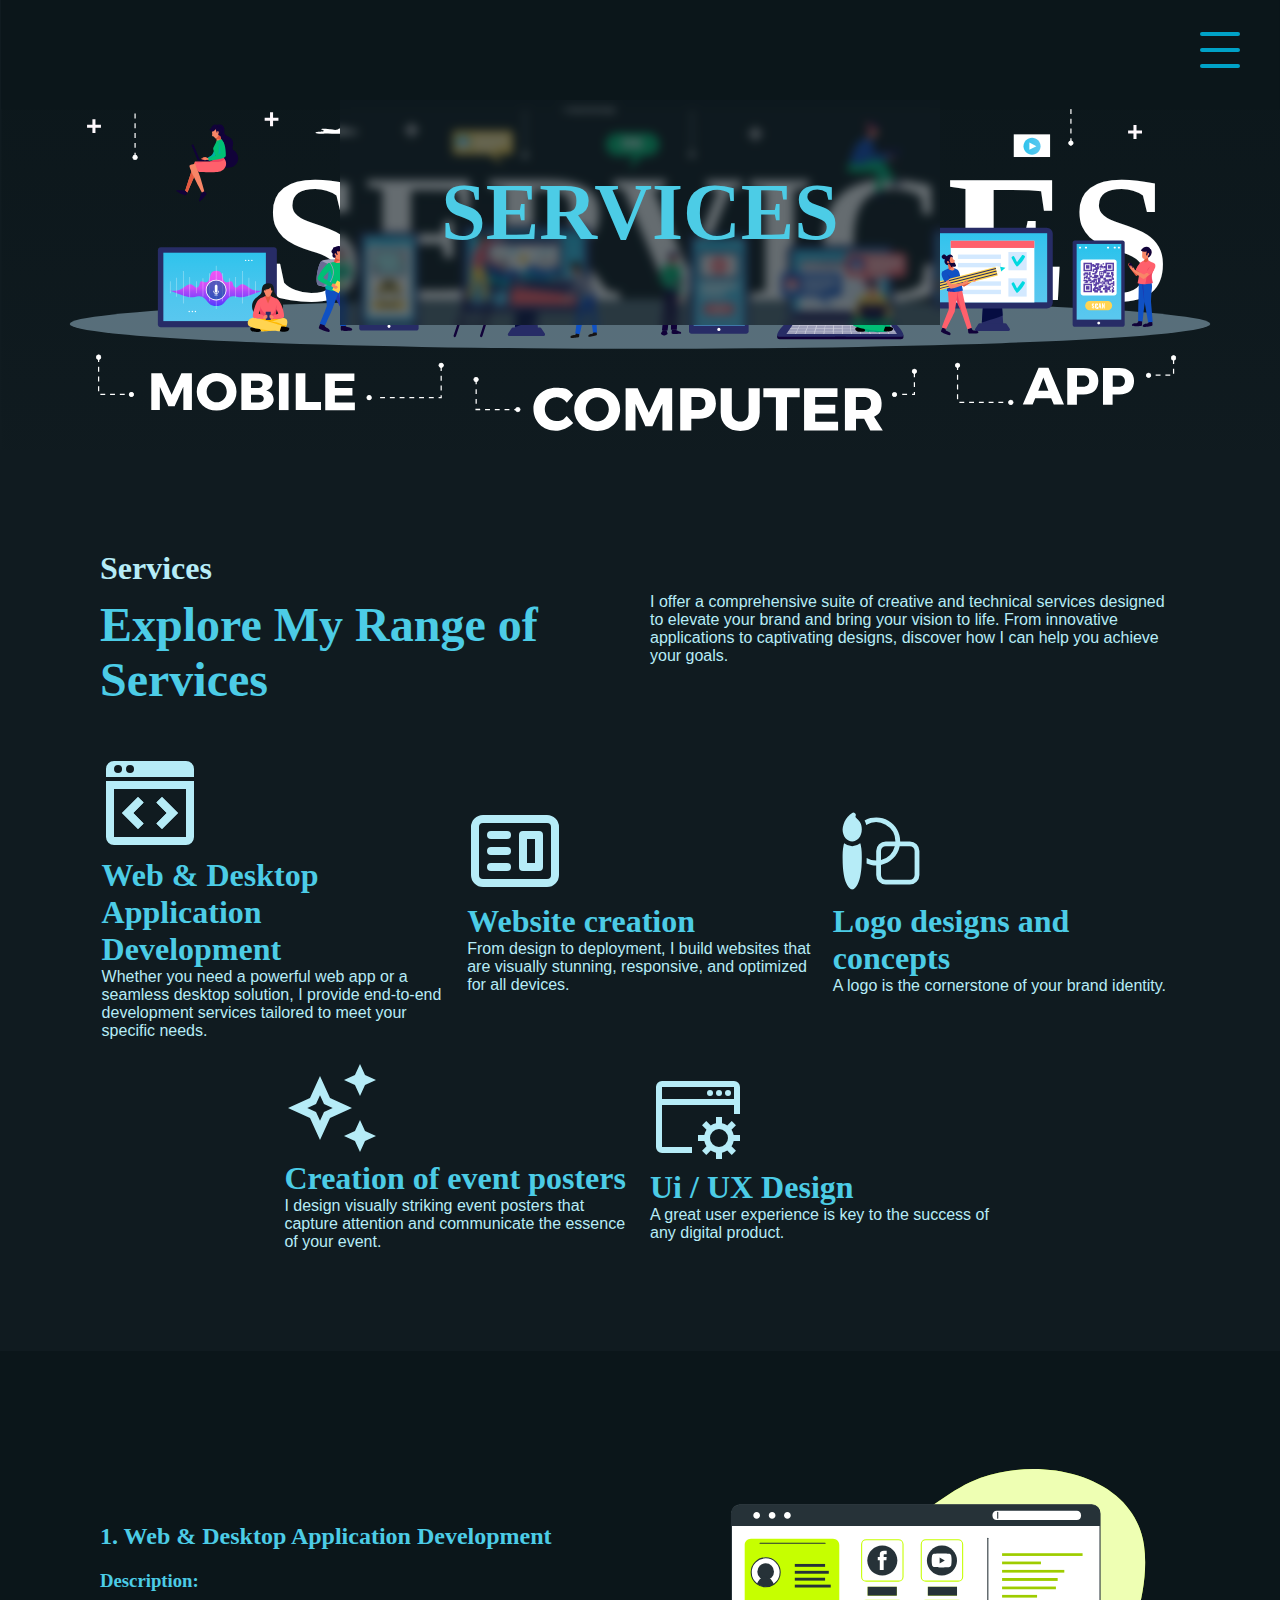
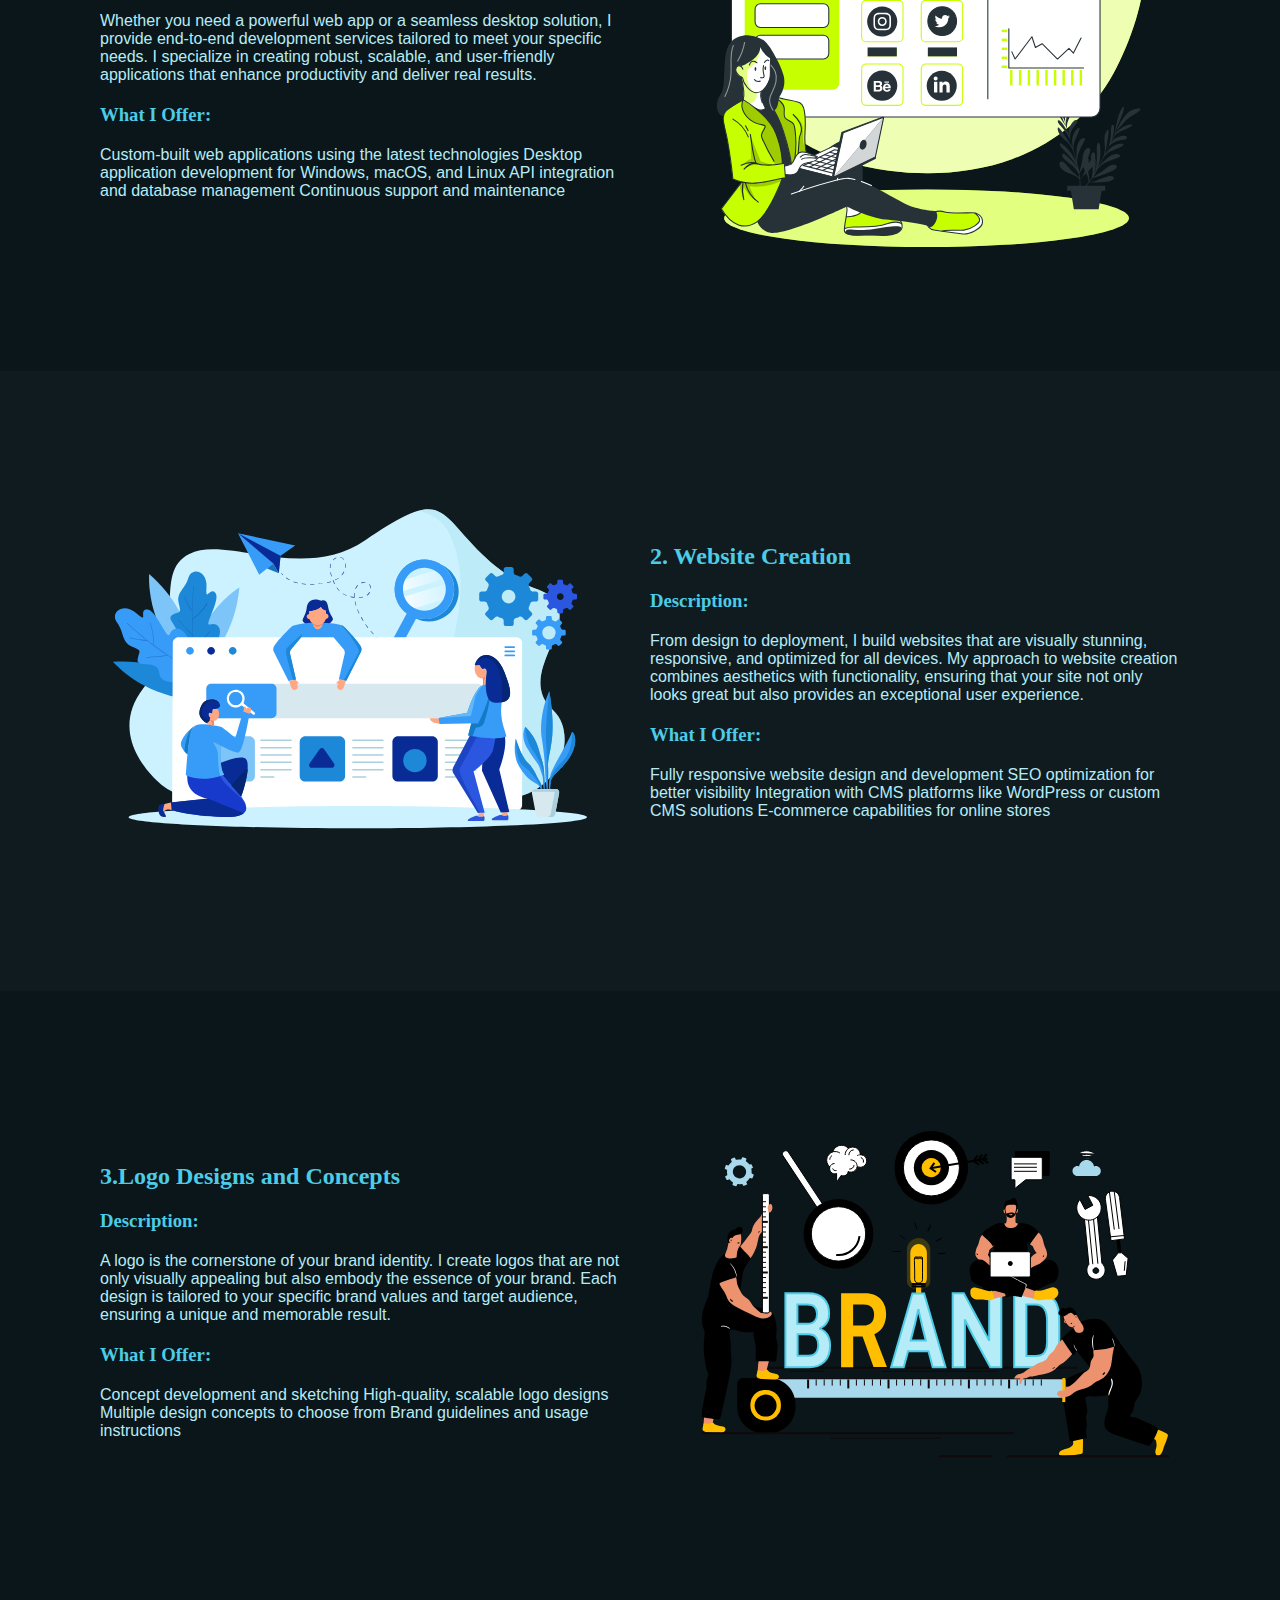
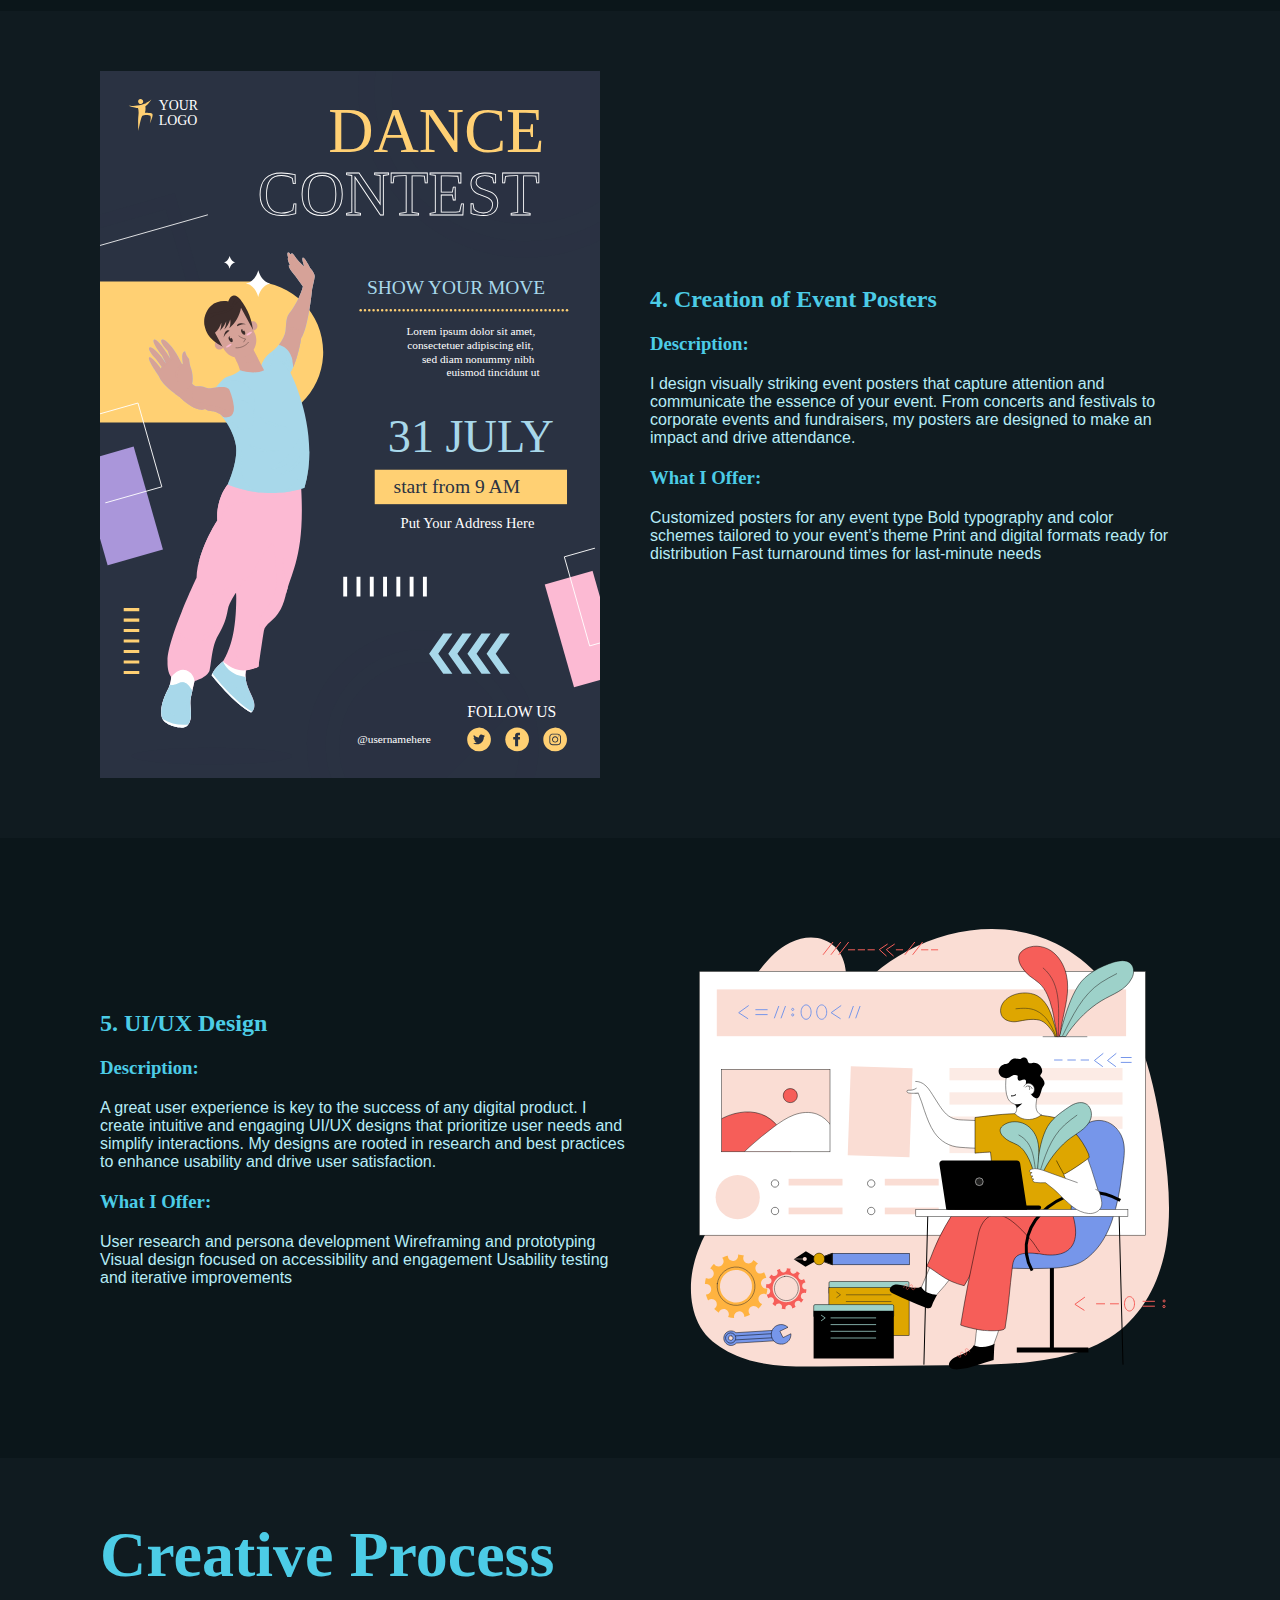
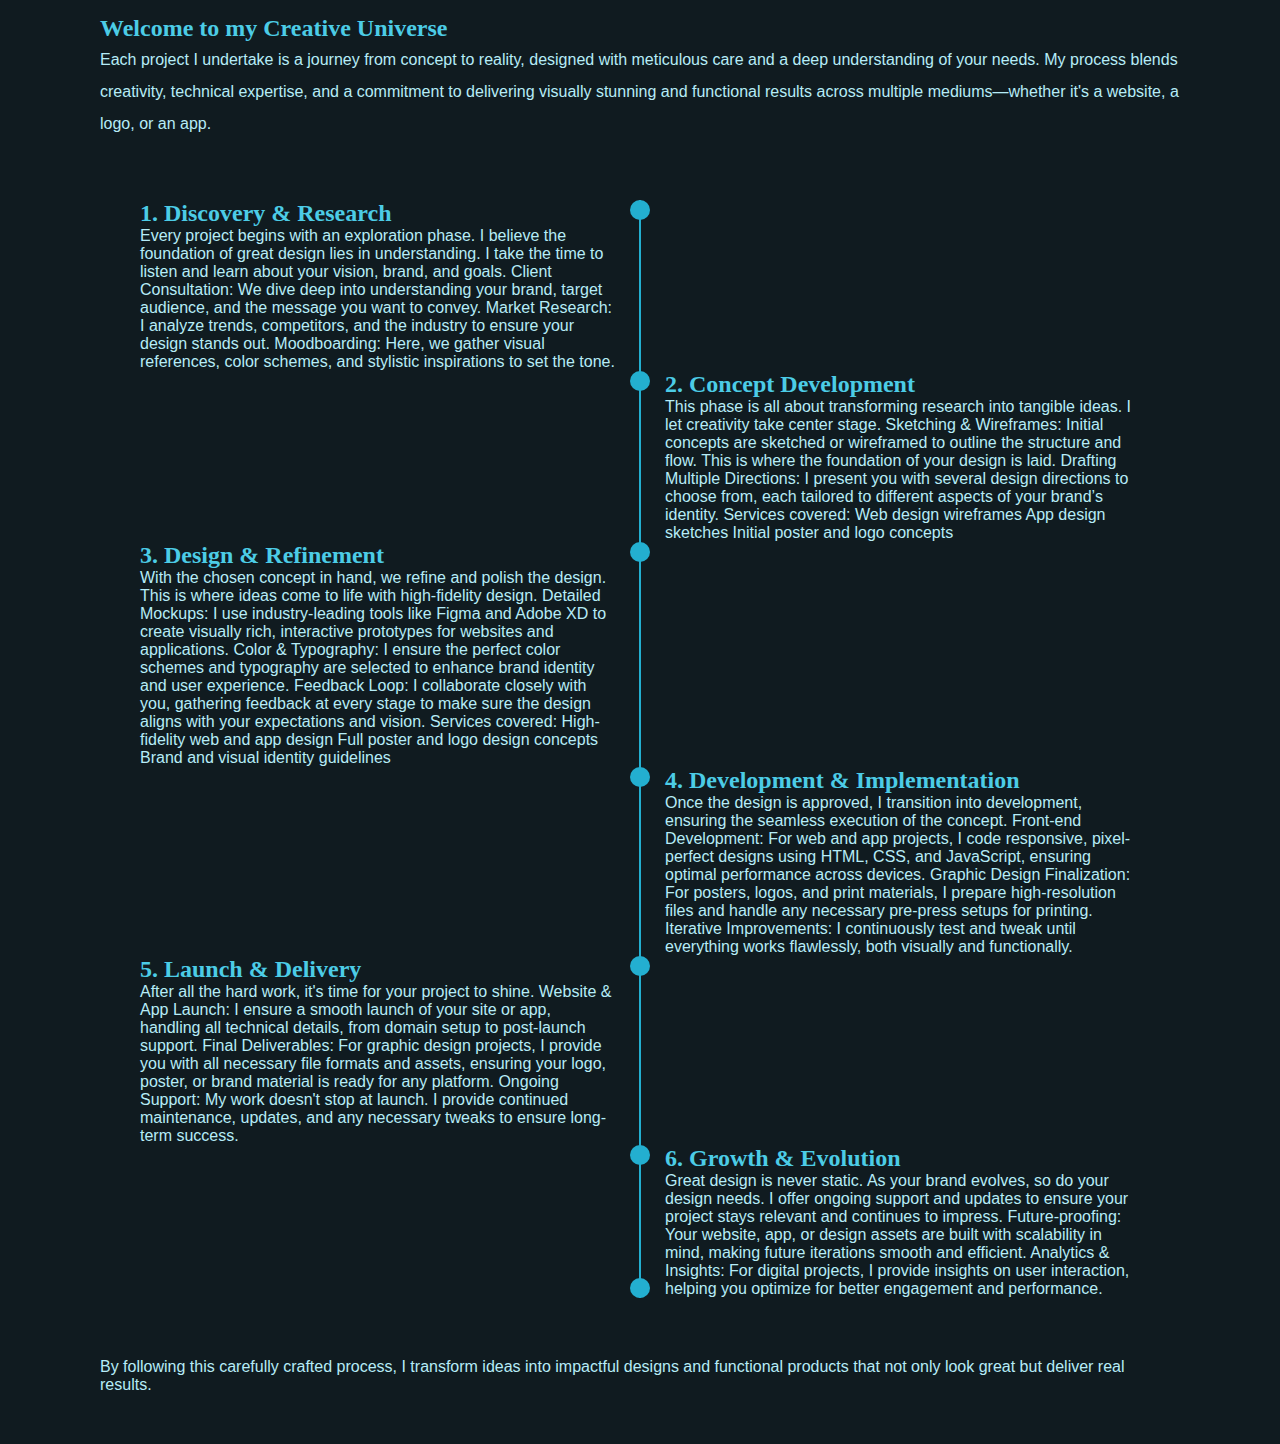
<file: Html/services.html>
<!DOCTYPE html>
<html lang="en">
<head>
    <meta charset="UTF-8">
    <meta name="viewport" content="width=device-width, initial-scale=1.0">
    <title>Services</title>
    <link rel="stylesheet" href="../Css/Services/services.css">
</head>
<body>
    <header>
        <nav>
            <ul>
                <div class="logo">
                    <img src="../imgs/logo_renart_trans.png" alt="logo du site">
                </div>
                <li><a class="nav_links" href="../index.html">Home</a></li>
                <li class="dropdown-services">
                    <a class="nav_links" href="./services.html">Services</a>
                    <div class="dropdown-services-content"> 
                        <div>
                            <a href="./services.html#ancreSec2" id="dsc-first" >
                                <svg xmlns="http://www.w3.org/2000/svg" width="96" height="96" viewBox="0 0 24 24"><defs><path id="eosIconsApplicationOutlined0" fill="#B6ECF7" d="m9 18l.7-.7l.7-.7l-1.3-1.3L7.8 14l1.3-1.3l1.3-1.3l-.7-.7L9 10l-2 2l-2 2l2 2zm4.6-1.4l.7.7l.7.7l2-2l2-2l-2-2l-2-2l-.7.7l-.7.7l1.3 1.3l1.3 1.3l-1.3 1.3z"/></defs><path fill="#B6ECF7" d="M1 3v2h22V3a2 2 0 0 0-2-2H3a2 2 0 0 0-2 2m3.007 1.008a1 1 0 1 1 .999-1a1 1 0 0 1-1 1m2.997-.001a1 1 0 1 1 1-1a1 1 0 0 1-1 1M1 6v14a2 2 0 0 0 2 2h18a2 2 0 0 0 2-2V6Zm20 14H3V8h18Z"/><use href="#eosIconsApplicationOutlined0"/><use href="#eosIconsApplicationOutlined0"/></svg>
                                <span>Web & Desktop Application Development</span>
                            </a>
                        </div>  
                        <div>
                            <a href="./services.html#ancreSec3" >
                                <svg xmlns="http://www.w3.org/2000/svg" width="96" height="96" viewBox="0 0 24 24"><g fill="#B6ECF7"><path fill-rule="evenodd" d="M14 7a1 1 0 0 0-1 1v8a1 1 0 0 0 1 1h4a1 1 0 0 0 1-1V8a1 1 0 0 0-1-1zm3 2h-2v6h2z" clip-rule="evenodd"/><path d="M6 7a1 1 0 0 0 0 2h4a1 1 0 1 0 0-2zm0 4a1 1 0 1 0 0 2h4a1 1 0 1 0 0-2zm-1 5a1 1 0 0 1 1-1h4a1 1 0 1 1 0 2H6a1 1 0 0 1-1-1"/><path fill-rule="evenodd" d="M4 3a3 3 0 0 0-3 3v12a3 3 0 0 0 3 3h16a3 3 0 0 0 3-3V6a3 3 0 0 0-3-3zm16 2H4a1 1 0 0 0-1 1v12a1 1 0 0 0 1 1h16a1 1 0 0 0 1-1V6a1 1 0 0 0-1-1" clip-rule="evenodd"/></g></svg>
                                <span>Website creation</span>
                            </a>
                        </div> 
                        <div>
                            <a href="./services.html#ancreSec4" >
                                <svg xmlns="http://www.w3.org/2000/svg" width="96" height="96" viewBox="0 0 20 20"><path fill="#B6ECF7" d="M4.58 2.125a.5.5 0 0 1 .12.598a.3.3 0 0 0-.013.09c0 .063.016.183.167.333c.073.073.129.125.19.182c.05.046.103.094.17.16c.13.124.267.27.39.453c.255.383.396.862.396 1.559C6 6.97 5.023 8 4 8S2 6.97 2 5.5c0-.326.087-.715.207-1.074s.288-.732.482-1.032c.231-.39.556-.717.808-.937a6 6 0 0 1 .432-.343l.044-.03a.5.5 0 0 1 .608.041M4 9a2.68 2.68 0 0 0 1.68-.595q.071.211.12.425c.2.87.2 1.916.2 2.645v.025c0 2.787-.379 4.368-.796 5.272c-.21.455-.433.745-.626.927a1.5 1.5 0 0 1-.258.198a1 1 0 0 1-.133.067S4.074 18 4 18s-.187-.036-.187-.036a1 1 0 0 1-.133-.067a1.5 1.5 0 0 1-.258-.198c-.193-.183-.416-.472-.626-.927C2.379 15.868 2 14.287 2 11.5v-.025c0-.73 0-1.775.2-2.645q.049-.214.12-.425A2.68 2.68 0 0 0 4 9m5 4c-.715 0-1.396-.15-2.01-.42q.02-.534.02-1.11A4 4 0 0 0 9 12v-2a2 2 0 0 1 2-2h2a4 4 0 0 0-6.082-3.416a3.3 3.3 0 0 0-.338-.96A5 5 0 0 1 14 8h2a2 2 0 0 1 2 2v5a2 2 0 0 1-2 2h-5a2 2 0 0 1-2-2zm4.9-4a5.01 5.01 0 0 1-3.9 3.9V15a1 1 0 0 0 1 1h5a1 1 0 0 0 1-1v-5a1 1 0 0 0-1-1zm-1.026 0H11a1 1 0 0 0-1 1v1.874A4.01 4.01 0 0 0 12.874 9"/></svg>
                                <span>Logo designs and concepts</span>
                            </a>
                        </div>
                        <div>
                            <a href="./services.html#ancreSec5" >
                                <svg xmlns="http://www.w3.org/2000/svg" width="96" height="96" viewBox="0 0 24 24"><path fill="#B6ECF7" d="m9 4l2.5 5.5L17 12l-5.5 2.5L9 20l-2.5-5.5L1 12l5.5-2.5zm0 4.83L8 11l-2.17 1L8 13l1 2.17L10 13l2.17-1L10 11zM19 9l-1.26-2.74L15 5l2.74-1.25L19 1l1.25 2.75L23 5l-2.75 1.26zm0 14l-1.26-2.74L15 19l2.74-1.25L19 15l1.25 2.75L23 19l-2.75 1.26z"/></svg>
                                <span>Creation of event posters</span>
                            </a>
                        </div>       
                        <div>
                            <a href="./services.html#ancreSec6" id="dsc-last" >
                                <svg xmlns="http://www.w3.org/2000/svg" width="96" height="96" viewBox="0 0 32 32"><path fill="#B6ECF7" d="M30 24v-2h-2.101a5 5 0 0 0-.732-1.753l1.49-1.49l-1.414-1.414l-1.49 1.49A5 5 0 0 0 24 18.101V16h-2v2.101a5 5 0 0 0-1.753.732l-1.49-1.49l-1.414 1.414l1.49 1.49A5 5 0 0 0 18.101 22H16v2h2.101a5 5 0 0 0 .732 1.753l-1.49 1.49l1.414 1.414l1.49-1.49a5 5 0 0 0 1.753.732V30h2v-2.101a5 5 0 0 0 1.753-.732l1.49 1.49l1.414-1.414l-1.49-1.49A5 5 0 0 0 27.899 24Zm-7 2a3 3 0 1 1 3-3a3.003 3.003 0 0 1-3 3"/><path fill="#B6ECF7" d="M28 4H4a2 2 0 0 0-2 2v20a2 2 0 0 0 2 2h10v-2H4V12h24v3h2V6a2 2 0 0 0-2-2m0 6H4V6h24Z"/><circle cx="20" cy="8" r="1" fill="#B6ECF7"/><circle cx="23" cy="8" r="1" fill="#B6ECF7"/><circle cx="26" cy="8" r="1" fill="#B6ECF7"/></svg>
                                <span>Ui / UX Design</span>
                            </a>
                        </div>
                    </div>
                </li>
                <li class="dropdown">
                    <a class="nav_links" href="../Html/portfolio.html">Portfolio</a>
                    <div class="dropdown-content"> 
                        <div class="dropdown-design" >
                            <a href="../Html/portfolio.html#ancreDes" id="dc-first" >
                                <svg xmlns="http://www.w3.org/2000/svg" width="192" height="192" viewBox="0 0 24 24"><g fill="none" stroke="#B6ECF7" stroke-linecap="round" stroke-linejoin="round" stroke-width="1.5"><path d="m17.674 11.408l-1.905 5.716a.6.6 0 0 1-.398.385L3.693 20.981a.6.6 0 0 1-.74-.765L6.745 8.842a.6.6 0 0 1 .34-.365l5.387-2.218a.6.6 0 0 1 .653.13l4.404 4.405a.6.6 0 0 1 .145.614M3.296 20.602l6.364-6.364"/><path fill="#B6ECF7" d="m18.403 3.182l2.364 2.364a1.846 1.846 0 1 1-2.61 2.61l-2.365-2.364a1.846 1.846 0 0 1 2.61-2.61"/><path d="M11.781 12.116a1.5 1.5 0 1 0-2.121 2.121a1.5 1.5 0 0 0 2.121-2.121"/></g></svg>
                                <span>Designs</span>
                            </a>
                            <div class="dropdown-design-content"> 
                                <div>
                                    <a href="../Html/portfolio.html#ancreDesLatest" id="ddc-first" >Latest</a>
                                </div>     
                                <div>
                                    <a href="../Html/portfolio.html#ancreDesLogos">Logos</a>
                                </div> 
                                <div>
                                    <a href="../Html/portfolio.html#ancreDesPosters">Posters</a>
                                </div>
                                <!-- <div>
                                    <a href="#" id="ddc-last" >All designs</a>
                                </div> -->
                            </div>
                        </div>      
                        <div class="dropdown-code" >
                            <a href="../Html/portfolio.html#ancreCd" id="dc-last" >
                                <svg xmlns="http://www.w3.org/2000/svg" width="192" height="192" viewBox="0 0 24 24"><g fill="none" stroke="#B6ECF7" stroke-linecap="round" stroke-linejoin="round" stroke-width="1.5" color="#B6ECF7"><path d="M20 10.128c0-3.832 0-5.747-1.172-6.938S15.771 2 12 2h-2C6.229 2 4.343 2 3.172 3.19S2 6.296 2 10.128s0 5.747 1.172 6.938c.47.477 1.054.763 1.828.934"/><path d="M22 17.5c0-1.875 0-2.812-.477-3.47a2.5 2.5 0 0 0-.553-.553C20.312 13 19.375 13 17.5 13h-5c-1.875 0-2.812 0-3.47.477a2.5 2.5 0 0 0-.553.553C8 14.689 8 15.626 8 17.5s0 2.812.477 3.47a2.5 2.5 0 0 0 .554.553C9.688 22 10.625 22 12.5 22h5c1.875 0 2.812 0 3.47-.477a2.5 2.5 0 0 0 .553-.553C22 20.312 22 19.375 22 17.5"/><path d="m16.5 16l.92.793c.387.333.58.5.58.707s-.193.374-.58.707L16.5 19m-3-3l-.92.793c-.387.333-.58.5-.58.707s.193.374.58.707l.92.793M2.5 6h17"/></g></svg>
                                <span>Codes projects</span>
                            </a>
                            <div class="dropdown-code-content"> 
                                <div>
                                    <a href="../Html/portfolio.html#ancreCdLatest" id="dcc-first" >Latest</a>
                                </div>     
                                <div>
                                    <a href="../Html/portfolio.html#ancreCdWebP">Web project</a>
                                </div> 
                                <div>
                                    <a href="../Html/portfolio.html#ancreCdDesktop">Desktop</a>
                                </div>
                                <!-- <div>
                                    <a href="#" id="dcc-last" >All code projects</a>
                                </div> -->
                            </div>
                        </div>
                    </div>
                </li>
                <li><a class="nav_links" href="./contact.html">Contact</a></li>
                <li><a id="hire" href="mailto:workandworkspace@gmail.com?subject=Your%20Subject&body=Your%20message%20here">Hire me</a></li>
                <li id="end-ul"><a class="nav_links" href="./about.html">About</a></li>
            </ul>
            
        </nav>
        <div class="stack">
            <div id="stack_t"></div>
            <div id="stack_m"></div>
            <div id="stack_b"></div>
        </div>
        <div class="titre">
            <h1>Services</h1>
        </div>
    </header>
    <main>
        <section class="sec1">
            <div class="centre">
                <div class="top">
                    <div class="t-left">
                        <h3 id="ancreSec1">Services</h3>
                        <h2>Explore My Range of Services</h2>
                    </div>
                    <div class="t-right">
                        <p>
                            I offer a comprehensive suite of creative and technical services designed to elevate your brand and bring your vision to life. From innovative applications to captivating designs, discover how I can help you achieve your goals.
                        </p>
                    </div>
                </div>
                <div class="bottom">
                    <div class="serv">
                        <svg xmlns="http://www.w3.org/2000/svg" width="96" height="96" viewBox="0 0 24 24"><defs><path id="eosIconsApplicationOutlined0" fill="#B6ECF7" d="m9 18l.7-.7l.7-.7l-1.3-1.3L7.8 14l1.3-1.3l1.3-1.3l-.7-.7L9 10l-2 2l-2 2l2 2zm4.6-1.4l.7.7l.7.7l2-2l2-2l-2-2l-2-2l-.7.7l-.7.7l1.3 1.3l1.3 1.3l-1.3 1.3z"/></defs><path fill="#B6ECF7" d="M1 3v2h22V3a2 2 0 0 0-2-2H3a2 2 0 0 0-2 2m3.007 1.008a1 1 0 1 1 .999-1a1 1 0 0 1-1 1m2.997-.001a1 1 0 1 1 1-1a1 1 0 0 1-1 1M1 6v14a2 2 0 0 0 2 2h18a2 2 0 0 0 2-2V6Zm20 14H3V8h18Z"/><use href="#eosIconsApplicationOutlined0"/><use href="#eosIconsApplicationOutlined0"/></svg>
                        <h3>Web & Desktop Application Development</h3>
                        <p>Whether you need a powerful web app or a seamless desktop solution, I provide end-to-end development services tailored to meet your specific needs.</p>
                    </div>
                    <div class="serv">
                        <svg xmlns="http://www.w3.org/2000/svg" width="96" height="96" viewBox="0 0 24 24"><g fill="#B6ECF7"><path fill-rule="evenodd" d="M14 7a1 1 0 0 0-1 1v8a1 1 0 0 0 1 1h4a1 1 0 0 0 1-1V8a1 1 0 0 0-1-1zm3 2h-2v6h2z" clip-rule="evenodd"/><path d="M6 7a1 1 0 0 0 0 2h4a1 1 0 1 0 0-2zm0 4a1 1 0 1 0 0 2h4a1 1 0 1 0 0-2zm-1 5a1 1 0 0 1 1-1h4a1 1 0 1 1 0 2H6a1 1 0 0 1-1-1"/><path fill-rule="evenodd" d="M4 3a3 3 0 0 0-3 3v12a3 3 0 0 0 3 3h16a3 3 0 0 0 3-3V6a3 3 0 0 0-3-3zm16 2H4a1 1 0 0 0-1 1v12a1 1 0 0 0 1 1h16a1 1 0 0 0 1-1V6a1 1 0 0 0-1-1" clip-rule="evenodd"/></g></svg>
                        <h3>Website creation</h3>
                        <p>From design to deployment, I build websites that are visually stunning, responsive, and optimized for all devices.</p>
                    </div>
                    <div class="serv">
                        <svg xmlns="http://www.w3.org/2000/svg" width="96" height="96" viewBox="0 0 20 20"><path fill="#B6ECF7" d="M4.58 2.125a.5.5 0 0 1 .12.598a.3.3 0 0 0-.013.09c0 .063.016.183.167.333c.073.073.129.125.19.182c.05.046.103.094.17.16c.13.124.267.27.39.453c.255.383.396.862.396 1.559C6 6.97 5.023 8 4 8S2 6.97 2 5.5c0-.326.087-.715.207-1.074s.288-.732.482-1.032c.231-.39.556-.717.808-.937a6 6 0 0 1 .432-.343l.044-.03a.5.5 0 0 1 .608.041M4 9a2.68 2.68 0 0 0 1.68-.595q.071.211.12.425c.2.87.2 1.916.2 2.645v.025c0 2.787-.379 4.368-.796 5.272c-.21.455-.433.745-.626.927a1.5 1.5 0 0 1-.258.198a1 1 0 0 1-.133.067S4.074 18 4 18s-.187-.036-.187-.036a1 1 0 0 1-.133-.067a1.5 1.5 0 0 1-.258-.198c-.193-.183-.416-.472-.626-.927C2.379 15.868 2 14.287 2 11.5v-.025c0-.73 0-1.775.2-2.645q.049-.214.12-.425A2.68 2.68 0 0 0 4 9m5 4c-.715 0-1.396-.15-2.01-.42q.02-.534.02-1.11A4 4 0 0 0 9 12v-2a2 2 0 0 1 2-2h2a4 4 0 0 0-6.082-3.416a3.3 3.3 0 0 0-.338-.96A5 5 0 0 1 14 8h2a2 2 0 0 1 2 2v5a2 2 0 0 1-2 2h-5a2 2 0 0 1-2-2zm4.9-4a5.01 5.01 0 0 1-3.9 3.9V15a1 1 0 0 0 1 1h5a1 1 0 0 0 1-1v-5a1 1 0 0 0-1-1zm-1.026 0H11a1 1 0 0 0-1 1v1.874A4.01 4.01 0 0 0 12.874 9"/></svg>
                        <h3>Logo designs and concepts</h3>
                        <p>A logo is the cornerstone of your brand identity.</p>
                    </div>
                    <div class="serv">
                        <svg xmlns="http://www.w3.org/2000/svg" width="96" height="96" viewBox="0 0 24 24"><path fill="#B6ECF7" d="m9 4l2.5 5.5L17 12l-5.5 2.5L9 20l-2.5-5.5L1 12l5.5-2.5zm0 4.83L8 11l-2.17 1L8 13l1 2.17L10 13l2.17-1L10 11zM19 9l-1.26-2.74L15 5l2.74-1.25L19 1l1.25 2.75L23 5l-2.75 1.26zm0 14l-1.26-2.74L15 19l2.74-1.25L19 15l1.25 2.75L23 19l-2.75 1.26z"/></svg>
                        <h3>Creation of event posters</h3>
                        <p>I design visually striking event posters that capture attention and communicate the essence of your event. </p>
                    </div>
                    <div class="serv">
                        <svg xmlns="http://www.w3.org/2000/svg" width="96" height="96" viewBox="0 0 32 32"><path fill="#B6ECF7" d="M30 24v-2h-2.101a5 5 0 0 0-.732-1.753l1.49-1.49l-1.414-1.414l-1.49 1.49A5 5 0 0 0 24 18.101V16h-2v2.101a5 5 0 0 0-1.753.732l-1.49-1.49l-1.414 1.414l1.49 1.49A5 5 0 0 0 18.101 22H16v2h2.101a5 5 0 0 0 .732 1.753l-1.49 1.49l1.414 1.414l1.49-1.49a5 5 0 0 0 1.753.732V30h2v-2.101a5 5 0 0 0 1.753-.732l1.49 1.49l1.414-1.414l-1.49-1.49A5 5 0 0 0 27.899 24Zm-7 2a3 3 0 1 1 3-3a3.003 3.003 0 0 1-3 3"/><path fill="#B6ECF7" d="M28 4H4a2 2 0 0 0-2 2v20a2 2 0 0 0 2 2h10v-2H4V12h24v3h2V6a2 2 0 0 0-2-2m0 6H4V6h24Z"/><circle cx="20" cy="8" r="1" fill="#B6ECF7"/><circle cx="23" cy="8" r="1" fill="#B6ECF7"/><circle cx="26" cy="8" r="1" fill="#B6ECF7"/></svg>
                        <h3>Ui / UX Design</h3>
                        <p>A great user experience is key to the success of any digital product.</p>
                    </div>
                </div>
            </div>
        </section>
        <section id="ancreSec2" class="sec2">
            <div class="centre">
                <div class="sec2-left">
                    <h2>1. Web & Desktop Application Development</h2>
                    <h3>Description:</h3>
                    <p>
                        Whether you need a powerful web app or a seamless desktop solution, I provide end-to-end development services tailored to meet your specific needs. I specialize in creating robust, scalable, and user-friendly applications that enhance productivity and deliver real results.
                    </p>
                    <h3>What I Offer:</h3>
                    <p>
                        Custom-built web applications using the latest technologies
                        Desktop application development for Windows, macOS, and Linux
                        API integration and database management
                        Continuous support and maintenance
                    </p>
                </div>
                <div class="sec2-right">
                    <img src="../imgs/appDev2.svg" alt="mockup destop ui chart">
                </div>
            </div>
        </section>
        <section id="ancreSec3" class="sec3">
            <div class="centre">
                <div class="sec3-left">
                    <img src="../imgs/webCreation.svg" alt="mockup destop ui chart">
                </div>
                <div class="sec3-right">
                    <h2 >2. Website Creation</h2>
                    <h3>Description:</h3>
                    <p>
                        From design to deployment, I build websites that are visually stunning, responsive, and optimized for all devices. My approach to website creation combines aesthetics with functionality, ensuring that your site not only looks great but also provides an exceptional user experience.
                    </p>
                    <h3>What I Offer:</h3>
                    <p>
                        Fully responsive website design and development
                        SEO optimization for better visibility
                        Integration with CMS platforms like WordPress or custom CMS solutions
                        E-commerce capabilities for online stores
                    </p>
                </div>
            </div>
        </section>
        <section id="ancreSec4" class="sec4">
            <div class="centre">
                <div class="sec4-left">
                    <h2 >3.Logo Designs and Concepts</h2>
                    <h3>Description:</h3>
                    <p>
                        A logo is the cornerstone of your brand identity. I create logos that are not only visually appealing but also embody the essence of your brand. Each design is tailored to your specific brand values and target audience, ensuring a unique and memorable result.
                    </p>
                    <h3>What I Offer:</h3>
                    <p>
                        Concept development and sketching
                        High-quality, scalable logo designs
                        Multiple design concepts to choose from
                        Brand guidelines and usage instructions
                    </p>
                </div>
                <div class="sec4-right">
                    <img src="../imgs/logoDes.svg" alt="mockup destop ui chart">
                </div>
            </div>
        </section>
        <section id="ancreSec5" class="sec5">
            <div class="centre">
                <div class="sec5-left">
                    <img src="../imgs/posterDes.svg" alt="mockup destop ui chart">
                </div>
                <div class="sec5-right">
                    <h2 >4. Creation of Event Posters</h2>
                    <h3>Description:</h3>
                    <p>
                        I design visually striking event posters that capture attention and communicate the essence of your event. From concerts and festivals to corporate events and fundraisers, my posters are designed to make an impact and drive attendance.
                    </p>
                    <h3>What I Offer:</h3>
                    <p>
                        Customized posters for any event type
                        Bold typography and color schemes tailored to your event’s theme
                        Print and digital formats ready for distribution
                        Fast turnaround times for last-minute needs
                    </p>
                </div>
            </div>
        </section>
        <section id="ancreSec6" class="sec6">
            <div class="centre">
                <div class="sec6-left">
                    <h2 >5. UI/UX Design</h2>
                    <h3>Description:</h3>
                    <p>
                        A great user experience is key to the success of any digital product. I create intuitive and engaging UI/UX designs that prioritize user needs and simplify interactions. My designs are rooted in research and best practices to enhance usability and drive user satisfaction.
                    </p>
                    <h3>What I Offer:</h3>
                    <p>
                        User research and persona development
                        Wireframing and prototyping
                        Visual design focused on accessibility and engagement
                        Usability testing and iterative improvements
                    </p>
                </div>
                <div class="sec6-right">
                    <img src="../imgs/uiDesServ.svg" alt="mockup destop ui chart">
                </div>
            </div>
        </section>
        <section id="ancreSec7" class="section7">
            <h1 >Creative Process</h1>
            <p class="intro">
                <span>Welcome to my Creative Universe</span>
                Each project I undertake is a journey from concept to reality, designed with meticulous care and a deep understanding of your needs. My process blends creativity, technical expertise, and a commitment to delivering visually stunning and functional results across multiple mediums—whether it's a website, a logo, or an app.
            </p>
            <div class="datas-block">
                <div class="datas">
                    <p>
                        <span>1. Discovery & Research</span>
                        
                        Every project begins with an exploration phase. I believe the foundation of great design lies in understanding. I take the time to listen and learn about your vision, brand, and goals.

                        Client Consultation: We dive deep into understanding your brand, target audience, and the message you want to convey.
                        Market Research: I analyze trends, competitors, and the industry to ensure your design stands out.
                        Moodboarding: Here, we gather visual references, color schemes, and stylistic inspirations to set the tone.
                    </p>
                    <div>
                        <span class="rounder"></span>
                        <span class="line"></span>
                    </div>
                </div>
                <div class="datas">
                    <p>
                        <span>2. Concept Development</span>

                        This phase is all about transforming research into tangible ideas. I let creativity take center stage.

                            Sketching & Wireframes: Initial concepts are sketched or wireframed to outline the structure and flow. This is where the foundation of your design is laid.
                            Drafting Multiple Directions: I present you with several design directions to choose from, each tailored to different aspects of your brand’s identity.

                        Services covered:

                            Web design wireframes
                            App design sketches
                            Initial poster and logo concepts
                    </p>
                    <div>
                        <span class="rounder"></span>
                        <span class="line"></span>
                    </div>
                </div>
                <div class="datas">
                    <p>
                        <span>3. Design & Refinement</span>

                        With the chosen concept in hand, we refine and polish the design. This is where ideas come to life with high-fidelity design.

                            Detailed Mockups: I use industry-leading tools like Figma and Adobe XD to create visually rich, interactive prototypes for websites and applications.
                            Color & Typography: I ensure the perfect color schemes and typography are selected to enhance brand identity and user experience.
                            Feedback Loop: I collaborate closely with you, gathering feedback at every stage to make sure the design aligns with your expectations and vision.

                        Services covered:

                            High-fidelity web and app design
                            Full poster and logo design concepts
                            Brand and visual identity guidelines
                    </p>
                    <div>
                        <span class="rounder"></span>
                        <span class="line"></span>
                    </div>
                </div>
                <div class="datas">
                    <p>
                        <span>4. Development & Implementation</span>

                        Once the design is approved, I transition into development, ensuring the seamless execution of the concept.

                        Front-end Development: For web and app projects, I code responsive, pixel-perfect designs using HTML, CSS, and JavaScript, ensuring optimal performance across devices.
                        Graphic Design Finalization: For posters, logos, and print materials, I prepare high-resolution files and handle any necessary pre-press setups for printing.
                        Iterative Improvements: I continuously test and tweak until everything works flawlessly, both visually and functionally.
                    </p>
                    <div>
                        <span class="rounder"></span>
                        <span class="line"></span>
                    </div>
                </div>
                <div class="datas">
                    <p>
                        <span>5. Launch & Delivery</span>

                        After all the hard work, it's time for your project to shine.

                        Website & App Launch: I ensure a smooth launch of your site or app, handling all technical details, from domain setup to post-launch support.
                        Final Deliverables: For graphic design projects, I provide you with all necessary file formats and assets, ensuring your logo, poster, or brand material is ready for any platform.
                        Ongoing Support: My work doesn't stop at launch. I provide continued maintenance, updates, and any necessary tweaks to ensure long-term success.
                    </p>
                    <div>
                        <span class="rounder"></span>
                        <span class="line"></span>
                    </div>
                </div>
                <div class="datas">
                    <p>
                        <span>6. Growth & Evolution</span>

                        Great design is never static. As your brand evolves, so do your design needs. I offer ongoing support and updates to ensure your project stays relevant and continues to impress.

                        Future-proofing: Your website, app, or design assets are built with scalability in mind, making future iterations smooth and efficient.
                        Analytics & Insights: For digital projects, I provide insights on user interaction, helping you optimize for better engagement and performance.
                    </p>
                    <div>
                        <span class="rounder"></span>
                        <span class="line"></span>
                        <span class="rounder-btm"></span>
                    </div>
                </div>
            </div>
            <p class="sec7-end">
                By following this carefully crafted process, I transform ideas into impactful designs and functional products that not only look great but deliver real results.
            </p>
        </section>
    </main>
    




    <script src="../Js/services.js"></script>
</body>
</html>
</file>
<file: Css/Portfolio/portfolio.css>
*, *::before, *::after {
    padding: 0;
    margin: 0;
    box-sizing: border-box;
}

:root {
    /* --white: #fff;
    --black: #000;
    --blackfade: #000000a2;
    --whiteBgOdd: rgb(240, 245, 218);
    /* --cyan: #0ff; */
    --orange: #0ff;
    --cyan: #F5B91D;
    /* --orange: #F5B91D; 
    --shadowblue: #3B6CF5; */

    /* Backgrounds */
    --bg-cyan: #0B161A;
    --bg-cyan-soft: #101B20;

    /* Secondary text, links */
    --links-text-cyan: #4CCCE6;

    /* High-contrast text */
    --hight-ctr-txt-cyan: #B6ECF7;

    /* Borders and separators */
    --cyan-border-h: #045468;
    --cyan-border-m: #12677E;

    /* Borders, focus rings, disabled text */
    --cyan-border-s: #11809C;

    /* Solid backgrounds, disabled text */
    --cyan-solid-h: #00A2C7;
    --cyan-solid-s: #23AFD0;

    /* Interactive components */
    --cyan-interactiveComp-h: #082C36;
    --cyan-interactiveComp-m: #003848;
    --cyan-interactiveComp-s: #004558;


    /* Backgrounds */
    --bg-amber: #16120C;
    --bg-amber-soft: #1D180F;

    /* Secondary text, links */
    --links-text-amber: #FFCA16;

    /* High-contrast text */
    --hight-ctr-txt-amber: #FFE7B3;

    /* Borders and separators */
    --amber-border-h: #5C3D05;
    --amber-border-m: #714F19;

    /* Borders, focus rings, disabled text */
    --amber-border-s: #8F6424;

    /* Solid backgrounds, disabled text */
    --amber-solid-h: #FFC53D;
    --amber-solid-s: #FFD60A;

    /* Interactive components */
    --amber-interactiveComp-h: #302008;
    --amber-interactiveComp-m: #3F2700;
    --amber-interactiveComp-s: #4D3000;

}

  .lite-left-hidden-element {
    opacity: 0;
    -webkit-transform: translateX(-100px); /* Déplace vers le bas pour l'effet de transition */
    transform: translateX(-100px); /* Déplace vers le bas pour l'effet de transition */
    transition: opacity 0.5s ease-out, -webkit-transform 0.5s ease-out;
    transition: opacity 0.5s ease-out, transform 0.5s ease-out;
  }

  .lite-right-hidden-element {
    opacity: 0;
    -webkit-transform: translateX(100px); /* Déplace vers le bas pour l'effet de transition */
    transform: translateX(100px); /* Déplace vers le bas pour l'effet de transition */
    transition: opacity 0.5s ease-out, -webkit-transform 0.5s ease-out;
    transition: opacity 0.5s ease-out, transform 0.5s ease-out;
  }
  
  .visible {
    opacity: 1;
    -webkit-transform: translateX(0); /* Remet en place */
    transform: translateX(0); /* Remet en place */
  }

  .lite-bottom-hidden-element {
    opacity: 0;
    -webkit-transform: translateY(100px); /* Déplace vers le bas pour l'effet de transition */
    transform: translateY(100px); /* Déplace vers le bas pour l'effet de transition */
    transition: opacity 0.5s ease-out, -webkit-transform 0.5s ease-out;
    transition: opacity 0.5s ease-out, transform 0.5s ease-out;
  }

  .bottom-visible {
    opacity: 1;
    -webkit-transform: translateY(0); /* Remet en place */
    transform: translateY(0); /* Remet en place */
  }

body {
    background: var(--bg-amber);
    font-family: "lato", sans-serif;
}

h1, h2, h3, a {
    font-family: "nunito", sans-serif;
}

p {
    font-family: "lato", sans-serif;
}

main {
    overflow-x: hidden;
}

#language-select {
    font-family: "nunito", sans-serif;
    padding: 5px 15px;
    background: var(--bg-amber-soft);
    color: var(--links-text-amber);
    border-radius: 30px;
    border-color: var(--amber-border-s);
    font-size: 1.3em;
    font-weight: bolder;
    display: flex;
    justify-content: center;
    align-items: center;
}

nav {
    width: 100%;
    z-index: 1;
}

nav ul {
    list-style-type: none;
    text-align: center;
    background-color: transparent;
    padding: 0 10px;
    height: 60px;
    line-height: 60px;
    border: none;
}

.logo {
    float: left;
    height: 60px;
    aspect-ratio: 1/1;
}

.logo::after {
    content: "";
    display: table;
    clear: both;
}

.logo img {
    height: 60px;
    aspect-ratio: 1/1;
}

nav ul li {
    display: inline-block;
}

.dropdown-services {
    position: relative;
}

.dropdown-services-content {
    display: none;
    position: absolute;
    min-width: 500px;
    padding: 10px;
    background-color: var(--bg-amber-soft);
    border-radius: 10px;
    box-shadow: 0px 10px 15px 0px var(--amber-interactiveComp-s);
    z-index: 3;
    left: 50%;
    -webkit-transform: translateX(-50%);
    transform: translateX(-50%);
    -webkit-backdrop-filter: blur(10px);
    backdrop-filter: blur(10px);
}

.dropdown-services-content a {
    color: var(--links-text-amber);
    text-align: left;
    font-weight: bold;
    font-size: 1.3em;
    padding-left: 20px;
    padding-right: 20px;
    border-radius: 10px;
    display: -webkit-flex;
    display: flex;
    justify-content: space-around;
    align-items: center;
    gap: 20px;
}

.dropdown-services-content a svg {
    width: 30px;
    height: 30px;
    flex: 20%;
}

.dropdown-services-content a span {
    text-align: left;
    flex: 80%;
}

.dropdown-services-content div {
    width: 50%;
}

.dropdown-services a:not(.dropdown-services>a):hover {
    background-color: var(--links-text-amber);
    color: var(--bg-amber-soft);
}

.dropdown-services-content a::after {
    display: none;
}

.dropdown-services:hover .dropdown-services-content {
    display: -webkit-flex;
    display: flex;
    flex-wrap: wrap;
    justify-content: flex-start;
    align-items: center;
}

.dropdown-services-content a:active {
    /* background-color: var(--cyan); */
    color: var(--amber-interactiveComp-s);
}

.dropdown {
    position: relative;
}

.dropdown-content {
    display: none;
    position: absolute;
    min-width: 250px;
    padding: 10px;
    background-color: var(--bg-amber-soft);
    border-radius: 10px;
    box-shadow: 0px 10px 15px 0px var(--amber-interactiveComp-s);
    z-index: 3;
    -webkit-backdrop-filter: blur(10px);
    backdrop-filter: blur(10px);
}

nav ul li a, .dropdown-content a {
    display: block;
    padding: 16px 18px;
    text-decoration: none;
    font-family: "nunito", sans-serif;
    font-size: 1.3em;
    font-weight: bold;
    text-transform: capitalize;
    color: var(--links-text-amber);
    text-align: center;
    transition: 0.3s ease-in-out;
    line-height: normal;
    position: relative;
}

.actif {
    color: var(--amber-solid-h);
    text-shadow: -1px 0 var(--amber-border-h), 0 1px var(--amber-border-h), 1px 0 var(--amber-border-h), 0 -1px var(--amber-border-h);
}

.actif::after {
    width: 100%;
}

#dc-first {
    border-radius: 10px 10px 0 0;
    display: -webkit-flex;
    display: flex;
    align-items: center;
    justify-content: space-around;
    gap: 10px;
}

#dc-first svg {
    width: 30px;
    height: 30px;
    flex: 20%;
}

#dc-first span {
    flex: 80%;
    text-align: center;
}

#dc-last {
    border-radius: 0 0 10px 10px;
    display: -webkit-flex;
    display: flex;
    align-items: center;
    justify-content: space-around;
    gap: 10px;
}

#dc-last svg {
    width: 30px;
    height: 30px;
    flex: 20%;
}

#dc-last span {
    flex: 80%;
    text-align: center;
}

nav ul li a:hover {
    color: var(--amber-solid-h);
}

nav ul li a::after{
    content: "";
    position: absolute;
    background-color: var(--amber-solid-h);
    bottom: 0;
    left: 0;
    width: 0;
    height: 4px;
    border-radius: 2px;
    transition: 0.3s ease;
}

nav ul li a:hover::after {
    width: 100%;
}

nav ul li a:active {
    color: var(--amber-interactiveComp-h);
}

.dropdown-content a {
    font-family: "nunito", sans-serif;
    color: var(--links-text-amber);
    text-align: left;
    font-weight: bold;
    font-size: 1.3em;
    padding-left: 20px;
    padding-right: 20px;
    border-radius: 10px;
}

.dropdown-content a:hover {
    background-color: var(--links-text-amber);
    color: var(--bg-amber-soft);
}

.dropdown-content a::after{
    display: none;
}

.dropdown-content a:active {
    background-color: var(--amber-interactiveComp-h);
}

.dropdown:hover .dropdown-content {
    display: block;
}

.dropdown-design {
    position: relative;
}

.dropdown-design:hover .dropdown-design-content {
    display: block;
}

.dropdown-design-content {
    display: none;
    position: absolute;
    top: 0;
    left: 100%;
    min-width: 250px;
    padding: 10px;
    background-color: var(--bg-amber-soft);
    border-radius: 10px;
    box-shadow: 5px 10px 15px 0px var(--amber-interactiveComp-s);
    z-index: 3;
    -webkit-backdrop-filter: blur(10px);
    backdrop-filter: blur(10px);
}

.dropdown-code {
    position: relative;
}

.dropdown-code:hover .dropdown-code-content {
    display: block;
}

.dropdown-code-content {
    display: none;
    position: absolute;
    top: 0;
    left: 100%;
    min-width: 250px;
    padding: 10px;
    background-color: var(--bg-amber-soft);
    border-radius: 10px;
    box-shadow: 5px 10px 15px 0px var(--amber-interactiveComp-s);
    z-index: 3;
    -webkit-backdrop-filter: blur(10px);
    backdrop-filter: blur(10px);
}

#hire {
    border: 3px solid var(--amber-border-s);
    background-color: var(--links-text-amber);
    color: var(--bg-amber-soft);
    text-shadow: none;
    border-radius: 50px;
    padding: 5px 15px;
    box-shadow: 0 0 15px var(--amber-interactiveComp-s);
}

#hire:hover {
    color: var(--links-text-amber);
    background-color: var(--bg-amber-soft);
}

#hire:hover::after {
    width: 0;
}

#hire:active {
    box-shadow: 0px 0px 7px 0px var(--amber-interactiveComp-s);
    -webkit-transform: scale(0.95);
    transform: scale(0.95);
}

#end-ul {
    float: right;
}

.stack {
    display: none;
    aspect-ratio: 1/1;
    width: 40px;
    position: absolute;
    right: 40px;
    top: 30px;
    cursor: pointer;
}

.stack div {
    height: 4px;
    border-radius: 5px;
    width: 100%;
    position: absolute;
    background-color: var(--amber-solid-h);
    transition: .3s ease;
}

.stack:hover div {
    background-color: var(--amber-solid-s);
}

.stack.active #stack_t {
    -webkit-transform: rotate(45deg);
    transform: rotate(45deg);
    top: calc(50% - 2px);
}

.stack.active #stack_m {
    opacity: 0;
}

.stack.active #stack_b {
    -webkit-transform: rotate(-45deg);
    transform: rotate(-45deg);
    bottom: calc(50% - 2px);
}

#stack_t {
    top: 2px;
}

#stack_m {
    top: calc(50% - 2px);
}

#stack_b {
    bottom: 2px;
}

nav ul::after {
    content: "";
    display: table;
    clear: both;
}


@media screen and (width <= 1280px) {

    #li_select {
        display: flex;
        justify-content: center;
        align-items: center;
    }

    nav {
        width: 100%;
        background-color: var(--bg-amber-soft);
        -webkit-transform: translateY(-800px);
        transform: translateY(-800px);
        transition: -webkit-transform 0.6s ease-out;
        transition: transform 0.6s ease-out;
        z-index: 2;
        position: relative;
    }

    nav.active {
        -webkit-transform: translateY(0);
        transform: translateY(0);
    }

    nav ul {
        padding-top: 100px;
        padding-left: 0;
        padding-right: 0;
        background-color: var(--bg-amber-soft);
    }

    nav ul li {
        display: block;  
        background-color: var(--bg-amber-soft);
    }

    nav ul li a{
        text-align: center;
        border-radius: 10px;
        font-size: 1.5em;
    }

    nav ul li a::after {
        display: none;
    }
    
    .dropdown:hover .dropdown-content {
        display: none;
    }

    .dropdown-services:hover .dropdown-services-content {
        display: none;
    }

    #end-ul {
        float: none;
    }

    .logo {
        display: none;
    }

    .stack {
        display: block;
        z-index: 3;
    }
}



.section1 {
    padding: 0 100px;
    color: var(--hight-ctr-txt-amber);
}

h2 {
    font-family: "nunito", sans-serif;
    font-size: 4em;
    font-weight: bold;
    margin-bottom: 20px;
    margin-top: 20px;
    color: var(--links-text-amber);
}

h3 {
    font-family: "nunito", sans-serif;
    font-size: 3em;
    font-weight: bold;
    margin-bottom: 10px;
}

.section1 p {
    font-family: "lato", sans-serif;
    font-size: 1.3em;
    text-align: left;
}

.center-sec1 {
    display: -webkit-flex;
    display: flex;
    align-items: center;
    justify-content: center;
    gap: 20px;
    flex-direction: row-reverse;
}

.center-sec1 img {
    width: 600px;
    align-self: flex-end;
}

.center-sec1::after {
    content: "";
    display: table;
    clear: both;
}

.center-sec1 a {
    text-decoration: none;
    color: var(--links-text-amber);
    font-size: 1.2em;
    font-weight: bolder;
}

@media screen and (max-width: 1280px){
    .section1 img {
        float: none;
        width: 500px;
        object-fit: contain;
        z-index: -1;
    }

    .center-sec1 {
        display: -webkit-flex;
        display: flex;
        justify-content: space-between;
        flex-direction: row-reverse;
    }
}

@media screen and (max-width: 1024px){

    .center-sec1 {
        flex-direction: column-reverse;
        align-items: center;
        justify-content: center;
        gap: 20px;
    }

    .center-sec1 img {
        align-self: center;
    }
}

@media screen and (max-width: 640px){

    .section1 {
        padding: 0 20px;
    }

    .section1 img {
        width: 200px;
    }

    h2 {
        font-size: 3em;
    }
    
    h3 {
        font-size: 2.5em;
    }
}

.section2 {
    padding: 0 100px;
    color: var(--hight-ctr-txt-amber);
    width: 100vw;
    margin-top: 100px;
    margin-bottom: 100px;   
}

.section2 h3 {
    color: var(--links-text-amber);
}

.content {
    width: 100%;
    min-height: 500px;
    display: -webkit-flex;
    display: flex;
    justify-content: center;
    gap: 20px;
}

.right {
    width: 50%;
    display: -webkit-flex;
    display: flex;
    align-items: center;
}

.descriptions a {
    text-decoration: none;
    color: var(--links-text-amber);
    font-size: 1.2em;
    font-weight: bolder;
    font-family: "nunito", sans-serif;
}

.left {
    width: 50%;
    position: relative;
}

.section2 p {
    font-family: "lato", sans-serif;
    font-size: 1.3em;
}

.section2 img {
    width: 300px;
    aspect-ratio: 1/1;
    object-fit: contain;
}

.section2 img:nth-of-type(1) {
    position: absolute;
    top: 0;
    left: 0;
    z-index: 2;
}

.section2 img:nth-of-type(2) {
    position: absolute;
    bottom: 0;
    right: 0;
}

@media screen and (max-width: 800px){

    .content {
        flex-direction: column;
        align-items: center;
        gap: 20px;
    }

    .right {
        width: 100%;
    }
    
    .left {
        width: 100%;
        display: -webkit-flex;
        display: flex;
        flex-direction: column;
        align-items: center;
    }

    .section2 img:nth-of-type(1) {
        position: static;
        align-self: flex-end;
    }
    
    .section2 img:nth-of-type(2) {
        position: static;
        align-self: flex-start;
    }
    
}

@media screen and (max-width: 640px){
    .section2 img {
        width: 200px;
    }

    .section2 {
        padding: 0 20px;
    }
    
  }

.section3 {
    padding: 0 100px;
    color: var(--hight-ctr-txt-amber);
    width: 100vw;
}

.section3 h3 {
    color: var(--links-text-amber);
}

.center {
    background: var(--bg-amber-soft);
    width: 100%;
    min-height: 100vh;
    display: -webkit-flex;
    display: flex;
    align-items: center;
    justify-content: center;
    box-shadow: 0 0 5px 0 var(--white);
}

.center p {
    font-family: "lato", sans-serif;
    font-size: 6em;
    font-weight: bold;
    text-align: center;
    color: var(--hight-ctr-txt-amber);
}

@media screen and (max-width: 800px){

    .section3 .center {
        width: 100%;
        min-height: 400px;
    }

    .section3 .center p {
        font-size: 4em;
    }
    
}

@media screen and (max-width: 640px){
    .section3 .center p {
        font-size: 3em;
    }

    .section3 {
        padding: 0 20px;
    }
    
  }

.section4 {
    padding: 0 100px;
    color: var(--hight-ctr-txt-amber);
    width: 100vw;
    margin-top: 100px;
}

.section4 h2 {
    text-align: right;
    margin-right: 100px;
}

.section4 h3 {
    margin-bottom: 70px;
    text-align: right;
    margin-right: 100px;
}

/* Style du conteneur principal */
.carousel {
    overflow: hidden;
    width: 100%;
    margin: auto;
    display: -webkit-flex;
    display: flex;
    justify-content: center;
    position: relative;
    align-items: center;
  }

  @media screen and (orientation: landscape){
    .carousel {
        min-height: 100vh;
    }
  }
  
  /* Track contenant les slides */
  .carousel-track {
    display: -webkit-flex;
    display: flex;
    transition: -webkit-transform 0.5s ease;
    transition: transform 0.5s ease;
    align-items: center;
  }
  
  /* Slides du carrousel */
  .carousel-slide {
    min-width: 25%;
    transition: -webkit-transform 0.5s ease;
    transition: transform 0.5s ease;
  }
  
  /* Case centrale de grande taille */
  .carousel-slide.large {
    min-width: 50%;
    transform: -webkit-scale(1.2);
    transform: scale(1.2);
  }
  
  /* Styles pour les images */
  .carousel-slide img {
    width: 100%;
    border-radius: 10px;
    box-shadow: 0px 4px 15px var(--bg-amber);
    object-fit: contain;
  }
  
  /* Style pour les slides de petite taille */
  .carousel-slide.small img {
    opacity: 0.6;
  }
  
  /* Animation pour agrandir les images au centre */
  .carousel-slide.large img {
    opacity: 1;
    -webkit-transform: scale(.8);
    transform: scale(.8);
    object-fit: contain;
  }

  @media screen and (max-width: 640px){
    .section4 {
        padding: 0 20px;
    }

    .section4 h2 {
        margin-right: 0px;
    }
    
    .section4 h3 {
        margin-right: 0px;
    }
  }
  

  .section5 {
    padding: 0 100px;
    color: var(--hight-ctr-txt-amber);
    width: 100vw;
    margin-top: 100px;
  }

  .section5 h2 {
    text-align: right;
    margin-right: 100px;
    color: var(--links-text-amber);
}

    .section5 h3 {
    text-align: right;
    margin-right: 100px;
    color: var(--links-text-amber);
}

  .section5 p {
    font-family: roboto, sans-serif;
    font-size: 1.3em;
    margin-bottom: 50px;
    text-align: left;
  }

  .section5 a {
    text-decoration: none;
    color: var(--links-text-amber);
    font-size: 1.2em;
    font-weight: bolder;
    font-family: "nunito", sans-serif;
}

  .section5 .centre {
    display: -webkit-flex;
    display: flex;
    flex-wrap: wrap;
    gap: 10px;
    justify-content: center;
    background-color: var(--hight-ctr-txt-amber);
    border-radius: 20px;
  }

  .centre .img-cont {
    width: 30%;
  }

  .img-cont img {
    width: 100%;
  }

  @media screen and (max-width: 800px){
    .centre .img-cont {
        width: 48%;
      }
    
  }

  @media screen and (max-width: 640px){
    .section5 {
        padding: 0 20px;
    }

    .section5 h2 {
        text-align: left;
        margin-right: 0px;
    }
    
        .section5 h3 {
        text-align: left;
        margin-right: 0px;
    }
  }

  .section6 {
    padding: 0 100px;
    color: var(--hight-ctr-txt-amber);
    width: 100vw;
    margin-top: 100px;
    margin-bottom: 100px;
  }

  .section6 h2 {
    text-align: right;
    margin-right: 100px;
    color: var(--links-text-amber);
}

    .section6 h3 {
    text-align: right;
    margin-right: 100px;
    color: var(--links-text-amber);
}

  .section6 p {
    font-family: roboto, sans-serif;
    font-size: 1.3em;
    margin-bottom: 50px;
    text-align: left;
  }

  .section6 a {
    text-decoration: none;
    color: var(--links-text-amber);
    font-size: 1.2em;
    font-weight: bolder;
}

  .section6 .middle {
    display: grid;
    grid-template-columns: 2fr 1fr;
    grid-template-rows: 1fr 1fr;
    gap: 10px;
    padding: 0 100px;
  }

  .middle .img-cont {
    display: -webkit-flex;
    display: flex;
    align-items: center;
    justify-content: center;
  }

  .middle .img-cont img {
    border-radius: 20px;
  }

  .middle .img-cont:first-child {
    grid-column: 1/2;
    grid-row: 1/3;
  }

  .middle .img-cont:nth-child(2) {
    grid-column: 2/3;
    grid-row: 1/2;
  }

  .middle .img-cont:nth-child(3) {
    grid-column: 2/3;
    grid-row: 2/3;
  }

  @media screen and (max-width: 800px){
    .section6 .middle {
        display: -webkit-flex;
        display: flex;
        flex-wrap: wrap;
        gap: 10px;
        padding: 0 100px;
      }

      .middle .img-cont {
        width: 100%;
      }
    
  }

  @media screen and (max-width: 640px){
    .section6 .middle {
        padding: 0;
      }

      .middle .img-cont {
        width: 100%;
      }

      .section6 {
        padding: 0 20px;
    }

    .section6 h2 {
        margin-right: 0px;
    }
    
        .section6 h3 {
        text-align: left;
        margin-right: 0px;
    }
    
  }
</file>
<file: Css/Services/services.css>
*, *::before, *::after {
    margin: 0;
    padding: 0;
    box-sizing: border-box;
}


:root {
    /* --white: #fff;
    --black: #000;
    --blackfade: #000000a2;
    --whiteBgOdd: rgb(240, 245, 218);
    --cyan: #0ff;
    --orange: #0ff;
    /* --orange: #F5B91D; 
    --shadowblue: #3B6CF5; */

    /* Backgrounds */
    --bg-cyan: #0B161A;
    --bg-cyan-soft: #101B20;

    /* Secondary text, links */
    --links-text-cyan: #4CCCE6;

    /* High-contrast text */
    --hight-ctr-txt-cyan: #B6ECF7;

    /* Borders and separators */
    --cyan-border-h: #045468;
    --cyan-border-m: #12677E;

    /* Borders, focus rings, disabled text */
    --cyan-border-s: #11809C;

    /* Solid backgrounds, disabled text */
    --cyan-solid-h: #00A2C7;
    --cyan-solid-s: #23AFD0;

    /* Interactive components */
    --cyan-interactiveComp-h: #082C36;
    --cyan-interactiveComp-m: #003848;
    --cyan-interactiveComp-s: #004558;


    /* Backgrounds */
    --bg-amber: #16120C;
    --bg-amber-soft: #1D180F;

    /* Secondary text, links */
    --links-text-amber: #FFCA16;

    /* High-contrast text */
    --hight-ctr-txt-amber: #FFE7B3;

    /* Borders and separators */
    --amber-border-h: #5C3D05;
    --amber-border-m: #714F19;

    /* Borders, focus rings, disabled text */
    --amber-border-s: #8F6424;

    /* Solid backgrounds, disabled text */
    --amber-solid-h: #FFC53D;
    --amber-solid-s: #FFD60A;

    /* Interactive components */
    --amber-interactiveComp-h: #302008;
    --amber-interactiveComp-m: #3F2700;
    --amber-interactiveComp-s: #4D3000;

}

  .lite-left-hidden-element {
    opacity: 0;
    -webkit-transform: translateX(-100px); /* Déplace vers le bas pour l'effet de transition */
    transform: translateX(-100px); /* Déplace vers le bas pour l'effet de transition */
    transition: opacity 0.5s ease-out, -webkit-transform 0.5s ease-out;
    transition: opacity 0.5s ease-out, transform 0.5s ease-out;
  }

  .lite-right-hidden-element {
    opacity: 0;
    -webkit-transform: translateX(100px); /* Déplace vers le bas pour l'effet de transition */
    transform: translateX(100px); /* Déplace vers le bas pour l'effet de transition */
    transition: opacity 0.5s ease-out, -webkit-transform 0.5s ease-out;
    transition: opacity 0.5s ease-out, transform 0.5s ease-out;
  }
  
  .visible {
    opacity: 1;
    -webkit-transform: translateX(0); /* Remet en place */
    transform: translateX(0); /* Remet en place */
  }

  .lite-bottom-hidden-element {
    opacity: 0;
    -webkit-transform: translateY(100px); /* Déplace vers le bas pour l'effet de transition */
    transform: translateY(100px); /* Déplace vers le bas pour l'effet de transition */
    transition: opacity 0.5s ease-out, -webkit-transform 0.5s ease-out;
  }

  .lite-top-hidden-element {
    opacity: 0;
    -webkit-transform: translateY(-100px); /* Déplace vers le bas pour l'effet de transition */
    transform: translateY(-100px); /* Déplace vers le bas pour l'effet de transition */
    transition: opacity 0.5s ease-out, -webkit-transform 0.5s ease-out;
  }

  .bottom-visible {
    opacity: 1;
    -webkit-transform: translateY(0); /* Remet en place */
    transform: translateY(0); /* Remet en place */
  }

body {
    background: var(--bg-cyan-soft);
    font-family: "open sans", sans-serif;
    color: var(--hight-ctr-txt-cyan);
}

main {
    overflow-x: hidden;
}

#language-select {
    font-family: "nunito", sans-serif;
    padding: 5px 15px;
    background: var(--bg-cyan-soft);
    color: var(--links-text-cyan);
    border-radius: 30px;
    border-color: var(--cyan-border-s);
    font-size: 1.3em;
    font-weight: bolder;
    display: flex;
    justify-content: center;
    align-items: center;
}

nav {
    width: 100%;
    z-index: 3;
}

nav ul {
    list-style-type: none;
    text-align: center;
    background-color: transparent;
    padding: 0 10px;
    height: 60px;
    line-height: 60px;
    border: none;
}

.logo {
    float: left;
    height: 60px;
    aspect-ratio: 1/1;
}

.logo::after {
    content: "";
    display: table;
    clear: both;
}

.logo img {
    height: 60px;
    aspect-ratio: 1/1;
}

nav ul li {
    display: inline-block;
}

.dropdown-services {
    position: relative;
}

.dropdown-services-content {
    display: none;
    position: absolute;
    min-width: 500px;
    padding: 10px;
    background-color: var(--bg-cyan-soft);
    border-radius: 10px;
    box-shadow: 0px 10px 15px 0px var(--cyan-interactiveComp-h);
    z-index: 3;
    left: 50%;
    -webkit-transform: translateX(-50%);
    transform: translateX(-50%);
    -webkit-backdrop-filter: blur(10px);
    backdrop-filter: blur(10px);
}

.dropdown-services-content a {
    font-family: "open sans", sans-serif;
    color: var(--links-text-cyan);
    text-align: left;
    font-weight: bold;
    font-size: 1.3em;
    padding-left: 20px;
    padding-right: 20px;
    border-radius: 10px;
    display: -webkit-flex;
    display: flex;
    justify-content: space-around;
    align-items: center;
    gap: 20px;
}

.dropdown-services-content a svg {
    width: 30px;
    height: 30px;
    flex: 20%;
}

.dropdown-services-content a span {
    text-align: left;
    flex: 80%;
}

.dropdown-services-content div {
    width: 50%;
}

.dropdown-services a:not(.dropdown-services>a):hover {
    background-color: var(--links-text-cyan);
    color: var(--bg-cyan-soft);
}

.dropdown-services-content a::after {
    display: none;
}

.dropdown-services:hover .dropdown-services-content {
    display: -webkit-flex;
    display: flex;
    flex-wrap: wrap;
    justify-content: flex-start;
    align-items: center;
}

.dropdown-services-content a:active {
    background-color: var(--bg-cyan-soft);
    color: var(--links-text-cyan);
}

.dropdown {
    position: relative;
}

.dropdown-content {
    display: none;
    position: absolute;
    min-width: 250px;
    padding: 10px;
    background-color: var(--bg-cyan-soft);
    border-radius: 10px;
    box-shadow: 0px 10px 15px 0px var(--cyan-interactiveComp-h);
    z-index: 3;
    -webkit-backdrop-filter: blur(10px);
    backdrop-filter: blur(10px);
}

nav ul li a, .dropdown-content a {
    display: block;
    padding: 16px 18px;
    text-decoration: none;
    font-family: "open sans", sans-serif;
    font-size: 1.3em;
    font-weight: bold;
    text-transform: capitalize;
    color: var(--links-text-cyan);
    text-align: center;
    transition: 0.3s ease-in-out;
    line-height: normal;
    position: relative;
}

.actif {
    color: var(--cyan-solid-h);
    text-shadow: -1px 0 var(--cyan-border-h), 0 1px var(--cyan-border-h), 1px 0 var(--cyan-border-h), 0 -1px var(--cyan-border-h);
}

.actif::after {
    width: 100%;
}

#dc-first {
    border-radius: 10px 10px 0 0;
    display: -webkit-flex;
    display: flex;
    align-items: center;
    justify-content: space-around;
    gap: 10px;
}

#dc-first svg {
    width: 30px;
    height: 30px;
    flex: 20%;
}

#dc-first span {
    flex: 80%;
    text-align: center;
}

#dc-last {
    border-radius: 0 0 10px 10px;
    display: -webkit-flex;
    display: flex;
    align-items: center;
    justify-content: space-around;
    gap: 10px;
}

#dc-last svg {
    width: 30px;
    height: 30px;
    flex: 20%;
}

#dc-last span {
    flex: 80%;
    text-align: center;
}

nav ul li a:hover {
    color: var(--cyan-solid-h);
}

nav ul li a::after{
    content: "";
    position: absolute;
    background-color: var(--cyan-solid-h);
    bottom: 0;
    left: 0;
    width: 0;
    height: 4px;
    border-radius: 2px;
    transition: 0.3s ease;
}

nav ul li a:hover::after {
    width: 100%;
}

nav ul li a:active {
    color: var(--cyan-interactiveComp-h);
}

.dropdown-content a {
    color: var(--links-text-cyan);
    text-align: left;
    font-weight: bold;
    font-size: 1.3em;
    padding-left: 20px;
    padding-right: 20px;
    border-radius: 10px;
}

.dropdown-content a:hover {
    background-color: var(--links-text-cyan);
    color: var(--bg-cyan-soft);
}

.dropdown-content a::after{
    display: none;
}

.dropdown-content a:active {
    background-color: var(--cyan-interactiveComp-h);
}

.dropdown:hover .dropdown-content {
    display: block;
}

.dropdown-design {
    position: relative;
}

.dropdown-design:hover .dropdown-design-content {
    display: block;
}

.dropdown-design-content {
    display: none;
    position: absolute;
    top: 0;
    left: 100%;
    min-width: 250px;
    padding: 10px;
    background-color: var(--bg-cyan-soft);
    border-radius: 10px;
    box-shadow: 5px 10px 15px 0px var(--cyan-interactiveComp-h);
    z-index: 3;
    -webkit-backdrop-filter: blur(10px);
    backdrop-filter: blur(10px);
}

.dropdown-code {
    position: relative;
}

.dropdown-code:hover .dropdown-code-content {
    display: block;
}

.dropdown-code-content {
    display: none;
    position: absolute;
    top: 0;
    left: 100%;
    min-width: 250px;
    padding: 10px;
    background-color: var(--bg-cyan-soft);
    border-radius: 10px;
    box-shadow: 5px 10px 15px 0px var(--cyan-interactiveComp-h);
    z-index: 3;
    -webkit-backdrop-filter: blur(10px);
    backdrop-filter: blur(10px);
}

#hire {
    border: 3px solid var(--cyan-border-h);
    background-color: var(--links-text-cyan);
    color: var(--bg-cyan-soft);   
    text-shadow: none;
    border-radius: 50px;
    padding: 5px 15px;
    box-shadow: 0 0 15px 0 var(--cyan-interactiveComp-s);
}

#hire:hover {
    color: var(--links-text-cyan);
    background-color: var(--bg-cyan-soft);
    text-shadow: 0 0 15px var(--cyan-interactiveComp-m);
}

#hire:hover::after {
    width: 0;
}

#hire:active {
    box-shadow: 0px 0px 7px 0px var(----cyan-interactiveComp-s);
    -webkit-transform: scale(0.95);
    transform: scale(0.95);
}

#end-ul {
    float: right;
}

.stack {
    display: none;
    aspect-ratio: 1/1;
    width: 40px;
    position: absolute;
    right: 40px;
    top: 30px;
    cursor: pointer;
}

.stack div {
    height: 4px;
    border-radius: 5px;
    width: 100%;
    position: absolute;
    background-color: var(--cyan-solid-h);
    transition: .3s ease;
}

.stack:hover div {
    background-color: var(--cyan-solid-s);
}

.stack.active #stack_t {
    -webkit-transform: rotate(45deg);
    transform: rotate(45deg);
    top: calc(50% - 2px);
}

.stack.active #stack_m {
    opacity: 0;
}

.stack.active #stack_b {
    -webkit-transform: rotate(-45deg);
    transform: rotate(-45deg);
    bottom: calc(50% - 2px);
}

#stack_t {
    top: 2px;
}

#stack_m {
    top: calc(50% - 2px);
}

#stack_b {
    bottom: 2px;
}

nav ul::after {
    content: "";
    display: table;
    clear: both;
}


@media screen and (max-width: 1280px) {


    #li_select {
        display: flex;
        justify-content: center;
        align-items: center;
    }

    nav {
        width: 100%;
        background-color: var(--bg-cyan-soft);
        -webkit-transform: translateY(-800px);
        transform: translateY(-800px);
        transition: -webkit-transform 0.6s ease-out;
        transition: transform 0.6s ease-out;
        position: relative;
        z-index: 2;
    }

    nav.active {
        -webkit-transform: translateY(0);
        transform: translateY(0);
    }

    nav ul {
        padding-top: 100px;
        padding-left: 0;
        padding-right: 0;
        background-color: var(--bg-cyan-soft);
    }

    nav ul li {
        display: block;  
        background-color: var(--bg-cyan-soft);
    }

    nav ul li a{
        text-align: center;
        border-radius: 10px;
        font-size: 1.5em;
    }

    nav ul li a::after {
        display: none;
    }
    
    .dropdown:hover .dropdown-content {
        display: none;
    }

    .dropdown-services:hover .dropdown-services-content {
        display: none;
    }

    #end-ul {
        float: none;
    }

    .logo {
        display: none;
    }

    .stack {
        display: block;
        z-index: 4;
    }

    .stack div {
        background: var(--cyan-solid-h);
    }
}


header {
    height: 50vh;
    /* background-color: var(--bg-cyan); */
    background: url('../../imgs/sercice-bg.svg') center no-repeat;
    background-size: cover;
    position: relative;
}

.titre {
    width: 80%;
    max-width: 600px;
    margin: auto;
    margin-top: 50px;
    background: #101b20a4;
    display: -webkit-flex;
    display: flex;
    align-items: center;
    justify-content: center;
    height: 50%;
    -webkit-backdrop-filter: blur(5px);
    backdrop-filter: blur(5px);
    position: relative;
    z-index: 1;
}

.titre h1 {
    font-family: "lora", serif;
    font-size: 5em;
    color: var(--links-text-cyan);
    text-transform: uppercase;
}

@media screen and (max-width: 1280px){
    .titre {
        margin-top: 0px;
    }
}

.sec1 {
    background: var(--bg-cyan-soft);
    padding: 0 100px;
    margin-top: 100px;
}

.sec1 .centre {
    display: -webkit-flex;
    display: flex;
    flex-direction: column;
    gap: 50px;
}

.top {
    display: -webkit-flex;
    display: flex;
    justify-content: space-between;
    gap: 20px;
}

.t-left {
    display: -webkit-flex;
    display: flex;
    flex-direction: column;
    justify-content: space-around;
    gap: 10px;
    flex: 50%;
}

.t-right {
    display: -webkit-flex;
    display: flex;
    align-items: center;
    flex: 50%;
}

.sec1 h2 {
    font-size: 3em;
    color: var(--links-text-cyan);
    font-family: "lora", serif;
}


.bottom h3 {
    color: var(--links-text-cyan);
}

.sec1 h3 {
    font-size: 2em;
    font-family: "lora", serif;
}

h2, h3 {
    font-family: "lora", serif;
}

.bottom {
    display: -webkit-flex;
    display: flex;
    flex-wrap: wrap;
    justify-content: center;
    gap: 20px;
    align-items: center;
}

.serv {
    width: 32%;
}

section:not(.sec1) .centre h2, section:not(.sec1) .centre h3 {
    color: var(--links-text-cyan);
}

@media screen and (max-width: 1024px){
    .sec1 {
        padding: 0 20px;
    }

    .serv {
        width: 30%;
    }

    .sec1 h2 {
        font-size: 2.2em;

    }

    .sec1 h3 {
        font-size: 1.5em;
    }

    .serv h3 {
        font-size: 1.5em;
    }

    .centre {
        flex-direction: column;
    }

}

@media screen and (max-width: 640px){

    section:not(.sec1, .sec7) {
        padding-left: 20px;
        padding-right: 20px;
    }

    section:not(.sec1, .sec7) img {
        width: 300px;
    }

    .sec1 h2 {
        font-size: 1.7em;
    }

    .sec1 p {
        font-size: 1em;
    }

    .titre h1 {
        font-size: 3em;
    }

    .serv {
        width: 100%;
        display: -webkit-flex;
        display: flex;
        flex-direction: column;
        align-items: center;
        text-align: center;
    }

    .bottom {
        gap: 50px;
    }

}

.sec2 {
    background: var(--bg-cyan);
    padding: 0 100px;
    margin-top: 100px;
    color: var(--hight-ctr-txt-cyan);
    padding-top: 60px;
    padding-bottom: 60px;
}

.sec2 .centre {
    display: -webkit-flex;
    display: flex;
    gap: 50px;
    align-items: center;
}

.sec2-left {
    display: -webkit-flex;
    display: flex;
    flex-direction: column;
    gap: 20px;
}

.sec2-right {
    display: -webkit-flex;
    display: flex;
    align-items: center;
    justify-content: center;
}

.sec2-right img {
    width: 500px;
}

.sec3 {
    padding: 0 100px;
    padding-top: 60px;
    padding-bottom: 60px;
}

.sec3 .centre {
    display: -webkit-flex;
    display: flex;
    gap: 50px;
    align-items: center;
}

.sec3-left {
    display: -webkit-flex;
    display: flex;

}

.sec3-left img {
    width: 500px;
}

.sec3-right {
    display: -webkit-flex;
    display: flex;
    flex-direction: column;
    gap: 20px;
}

.sec4 {
    padding: 0 100px;
    padding-top: 60px;
    padding-bottom: 60px;
    background: var(--bg-cyan);
    color: var(--hight-ctr-txt-cyan);
}

.sec4 .centre {
    display: -webkit-flex;
    display: flex;
    gap: 50px;
    align-items: center;
}

.sec4-right {
    display: -webkit-flex;
    display: flex;

}

.sec4-right img {
    width: 500px;
}

.sec4-left {
    display: -webkit-flex;
    display: flex;
    flex-direction: column;
    gap: 20px;
}

.sec5 {
    padding: 0 100px;
    padding-top: 60px;
    padding-bottom: 60px;
}

.sec5 .centre {
    display: -webkit-flex;
    display: flex;
    gap: 50px;
    align-items: center;
}

.sec5-left {
    display: -webkit-flex;
    display: flex;

}

.sec5-left img {
    width: 500px;
}

.sec5-right {
    display: -webkit-flex;
    display: flex;
    flex-direction: column;
    gap: 20px;
}

.sec6 {
    padding: 0 100px;
    padding-top: 60px;
    padding-bottom: 60px;
    background: var(--bg-cyan);
    color: var(--hight-ctr-txt-cyan);
}

.sec6 .centre {
    display: -webkit-flex;
    display: flex;
    gap: 50px;
    align-items: center;
}

.sec6-right {
    display: -webkit-flex;
    display: flex;

}

.sec6-right img {
    width: 500px;
}

.sec6-left {
    display: -webkit-flex;
    display: flex;
    flex-direction: column;
    gap: 20px;
}

.section7 {
    padding: 0 100px 0 100px;
    margin-top: 60px;
}

.section7 h1 {
    font-size: 4em;
    margin-bottom: 20px;
    color: var(--links-text-cyan);
    font-family: "lora", serif;
}

.intro {
    line-height: 2rem;
}

.section7 p span {
    font-weight: bold;
    font-size: 1.5em;
    display: block;
    color: var(--links-text-cyan);
    font-family: "lora", serif;
}

.datas-block {
    max-width: 1000px;
    width: 100%;
    margin: auto;
    display: -webkit-flex;
    display: flex;
    flex-direction: column;
    margin-top: 60px;
    margin-bottom: 60px;
}

.datas {
    width: 100%;
    display: grid;
    grid-template-columns: 1fr max-content 1fr;
    column-gap: 1.5rem;
}


.datas>div {
    position: relative;
    grid-column: 2/3;
    display: -webkit-flex;
    display: flex;
    justify-content: center;
}

.datas div .rounder {
    aspect-ratio: 1/1;
    display: block;
    width: 20px;
    border-radius: 50%;
    background: var(--cyan-solid-s);
    position: absolute;
    top: 0;
}

.datas div .rounder-btm {
    aspect-ratio: 1/1;
    display: block;
    width: 20px;
    border-radius: 50%;
    background: var(--cyan-solid-s);
    position: absolute;
    bottom: 0;
}

.datas div .line {
    width: 2px;
    background-color: var(--cyan-solid-s);
    margin: auto;
    display: block;
    height: 100%;
}

.datas:first-of-type p {
    grid-column: 1/2;
}

.datas:nth-of-type(2) p {
    grid-column: 3/4;
    grid-row: 1/2;
}

.datas:nth-of-type(3) p {
    grid-column: 1/2;
    grid-row: 1/2;
}

.datas:nth-of-type(4) p {
    grid-column: 3/4;
    grid-row: 1/2;
}

.datas:nth-of-type(5) p {
    grid-column: 1/2;
    grid-row: 1/2;
}

.datas:nth-of-type(6) p {
    grid-column: 3/4;
    grid-row: 1/2;
}

.sec7-end {
    margin-bottom: 50px;
}

@media screen and (max-width: 1024px){
    .section7 {
        padding: 20px;
    }
}

@media screen and (max-width: 640px){

    .section7 h1 {
     font-size: 3em;
}

    .datas p {
        height: 250px;
        overflow-y: auto;
        font-size: .7em;
        text-align: left;
        overflow-x: hidden;
    }  
}

@media screen and (max-width: 800px){
    .centre img {
        width: 400px;
    }
}
</file>
